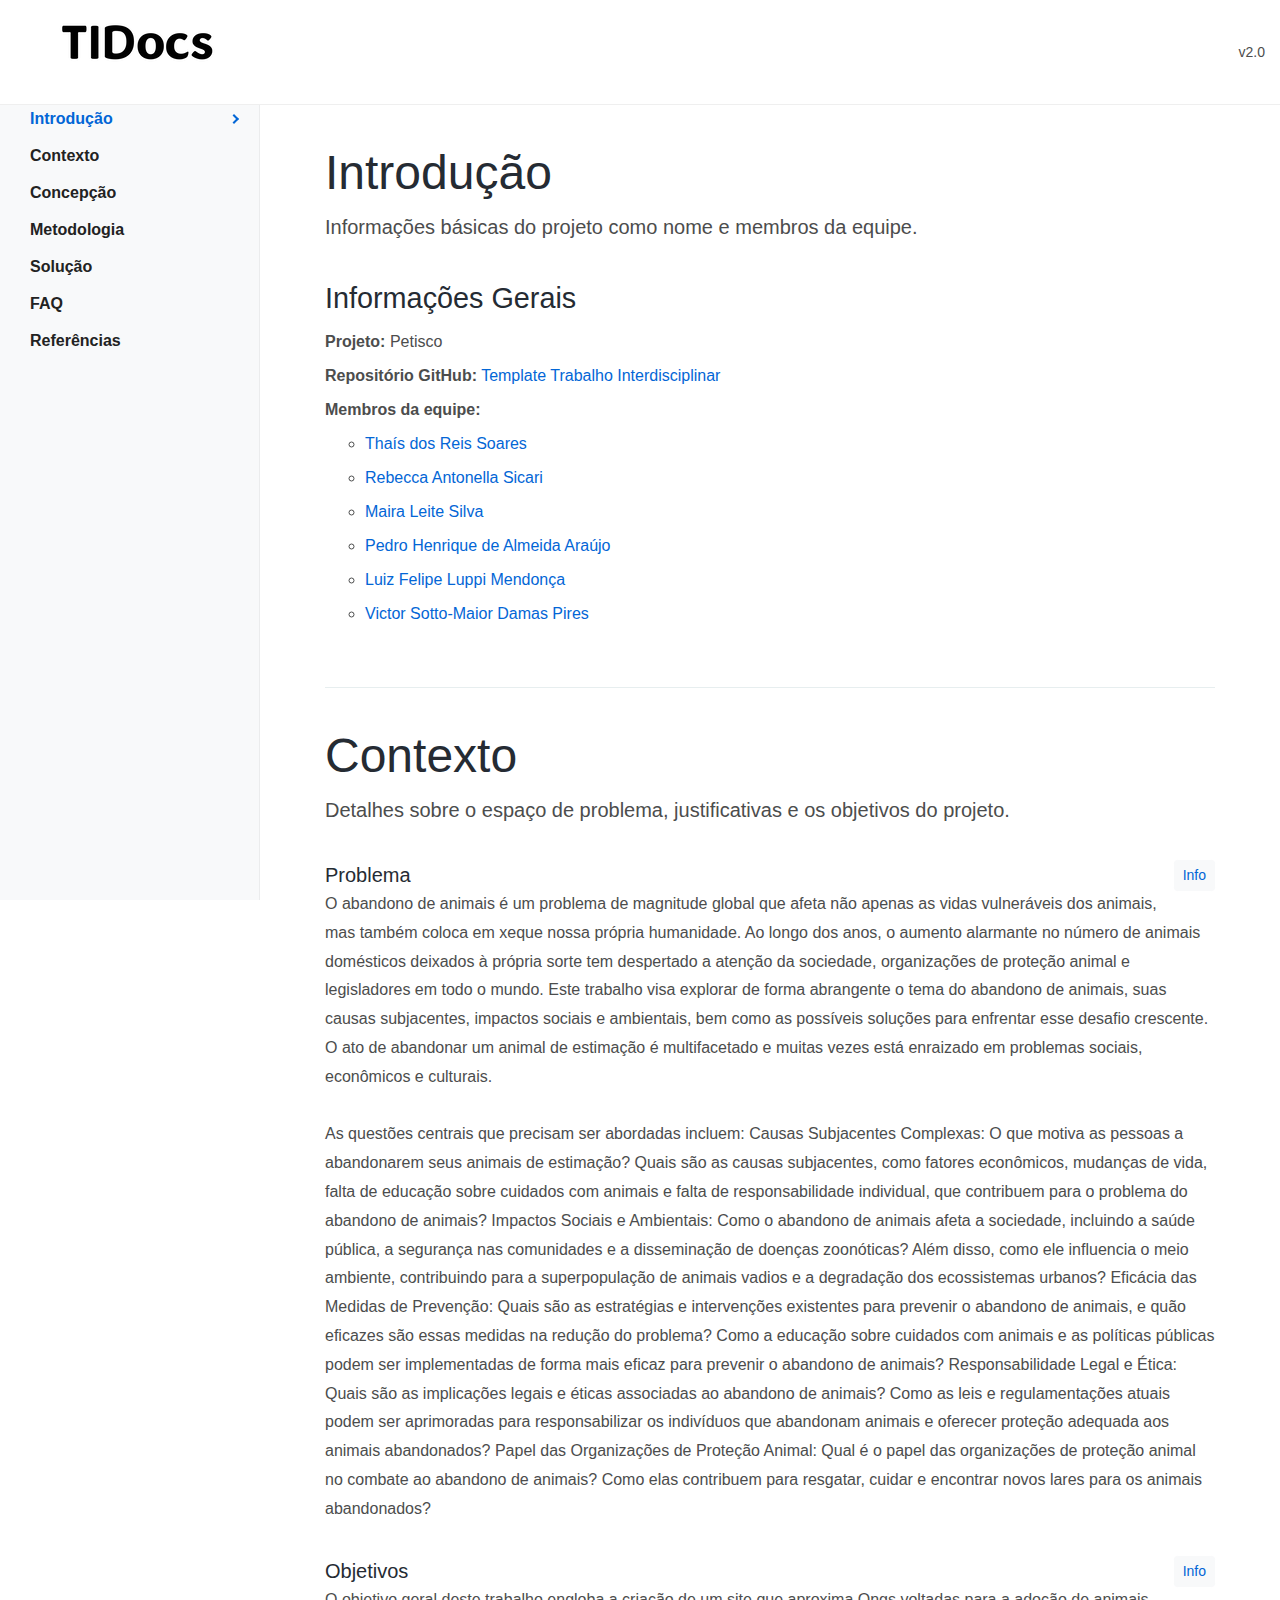
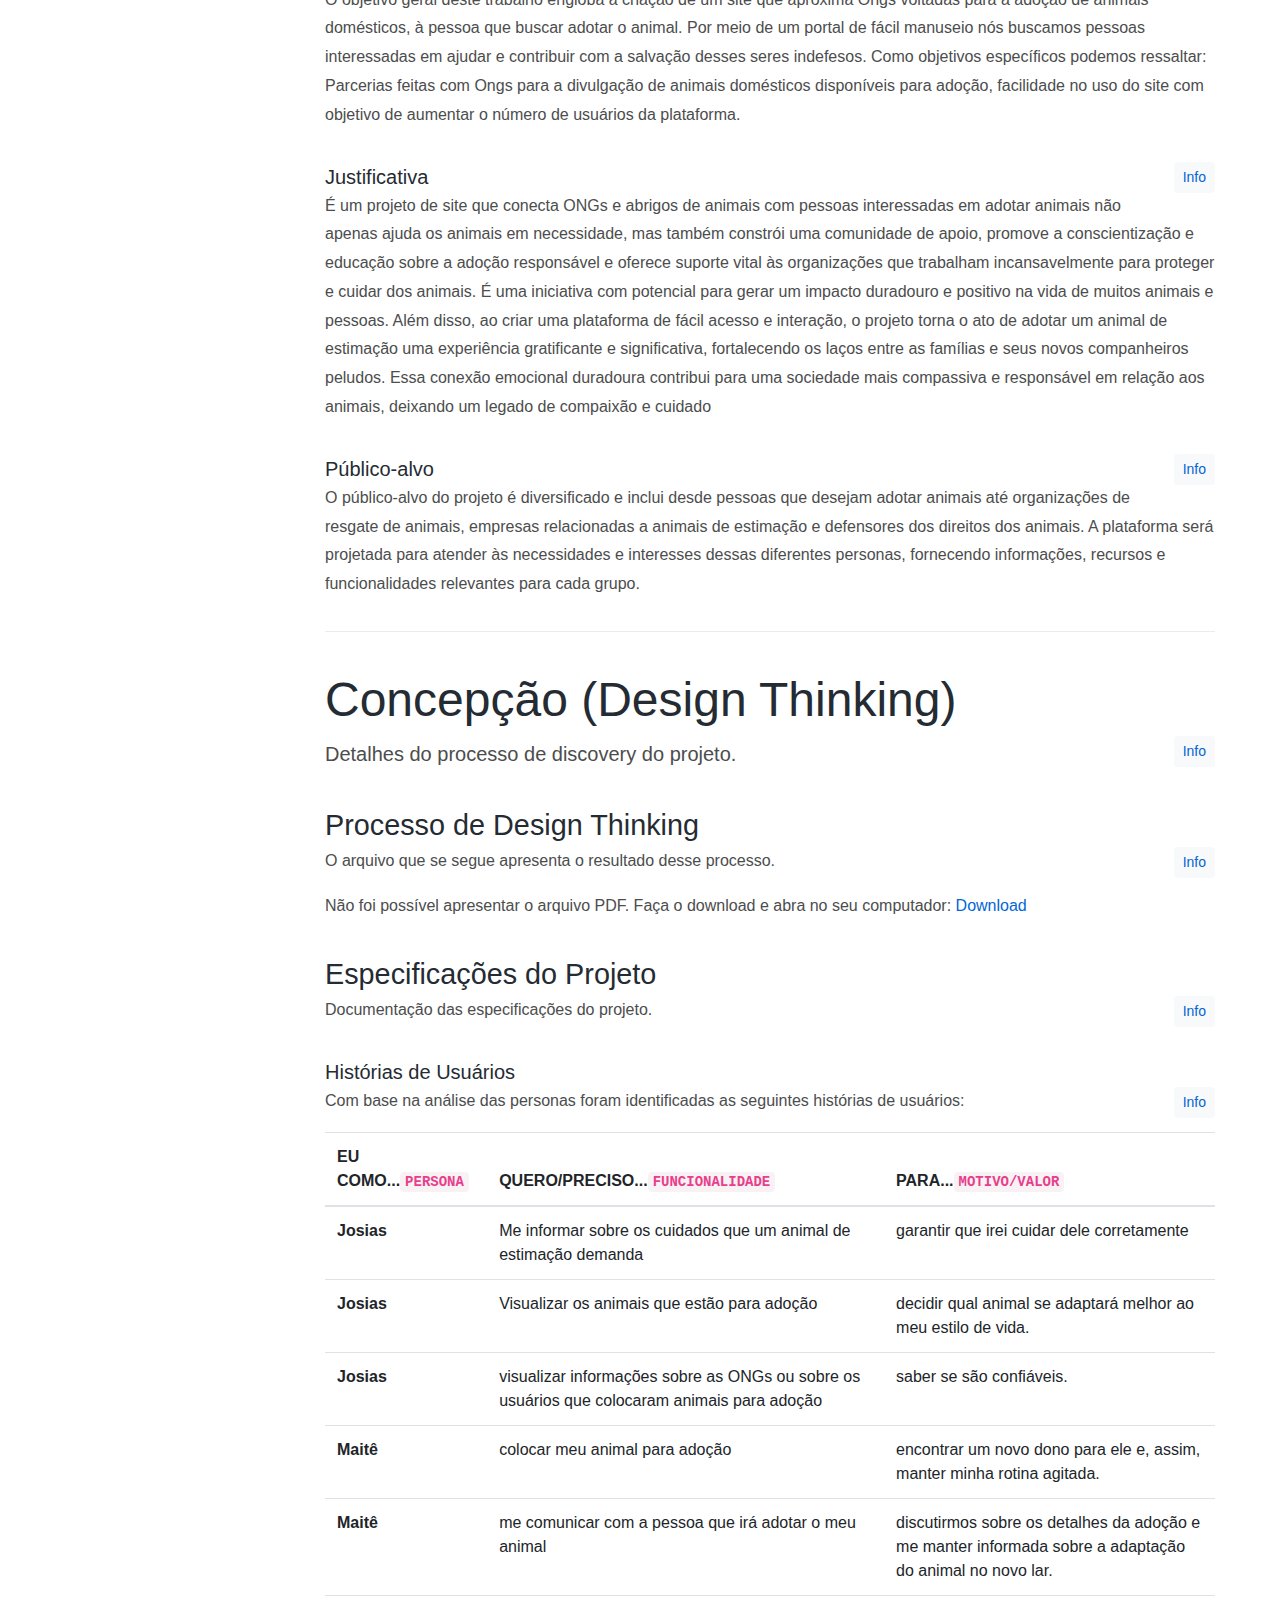
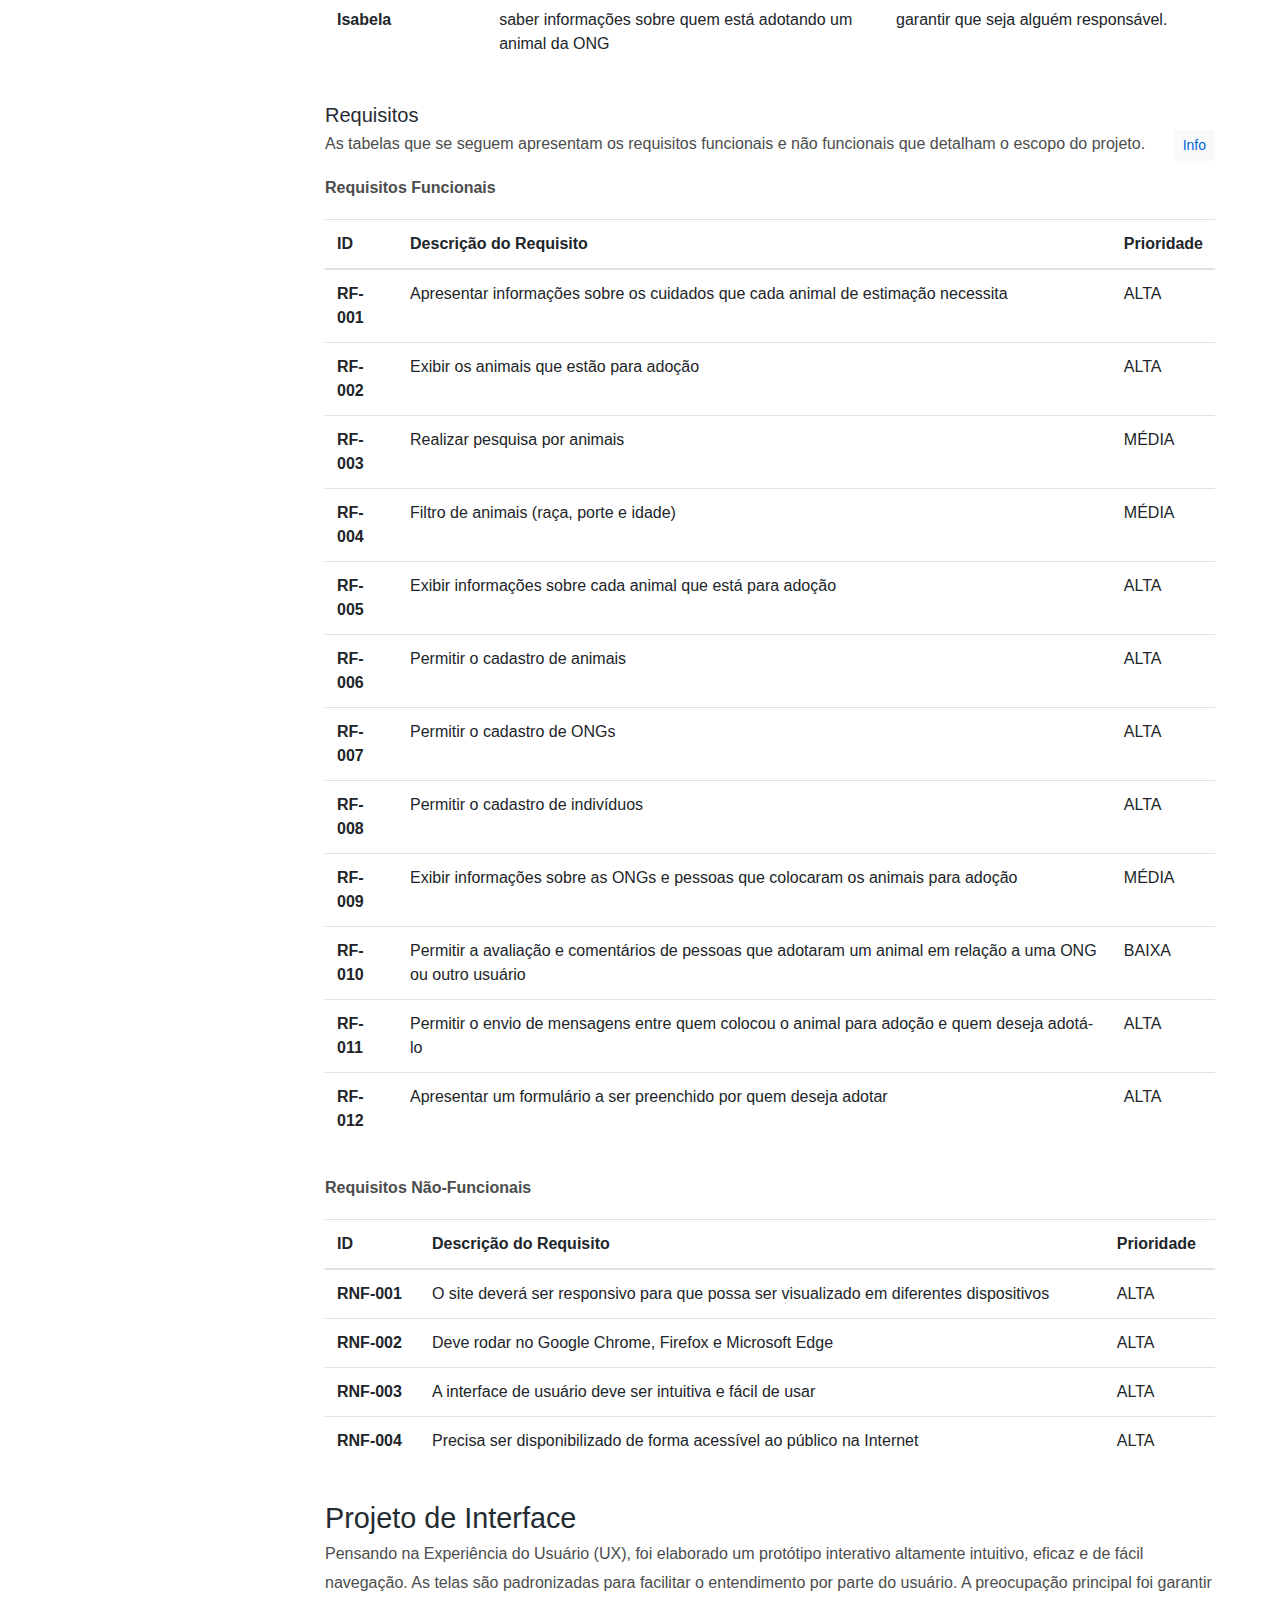
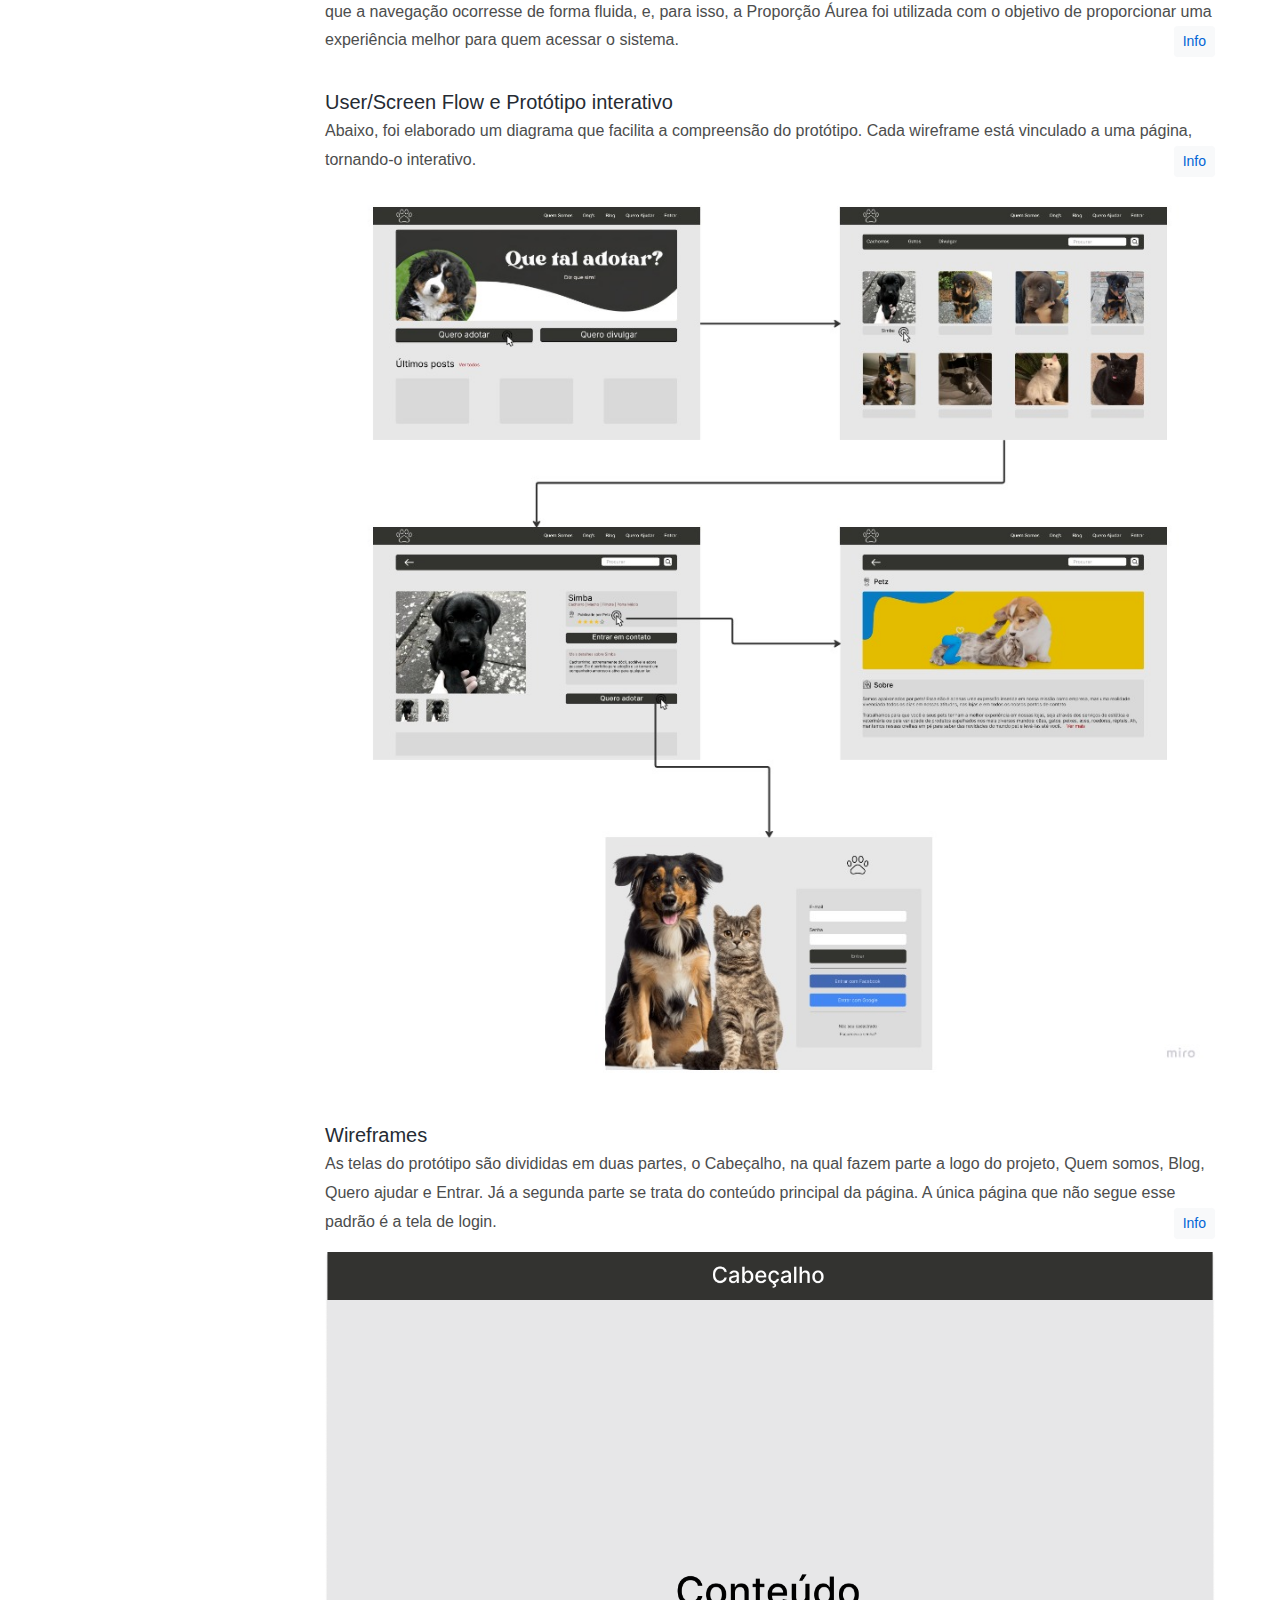
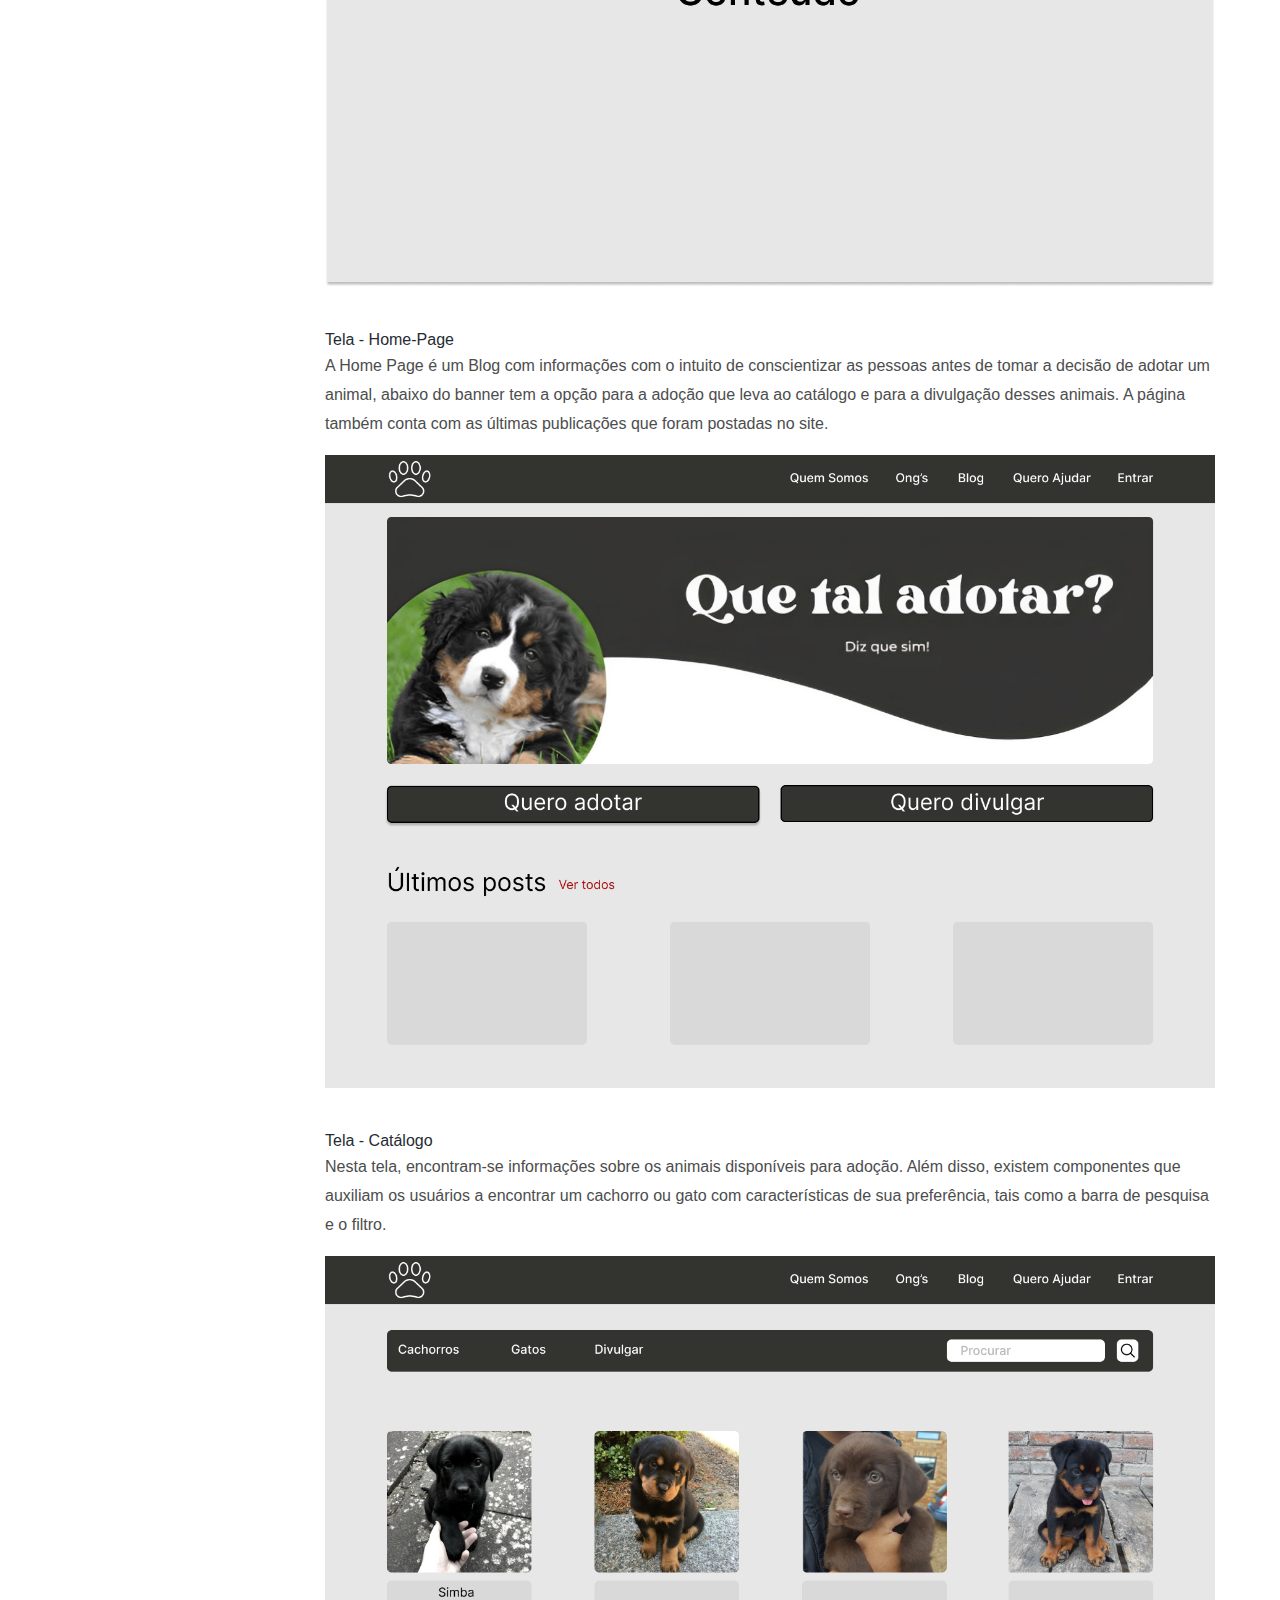
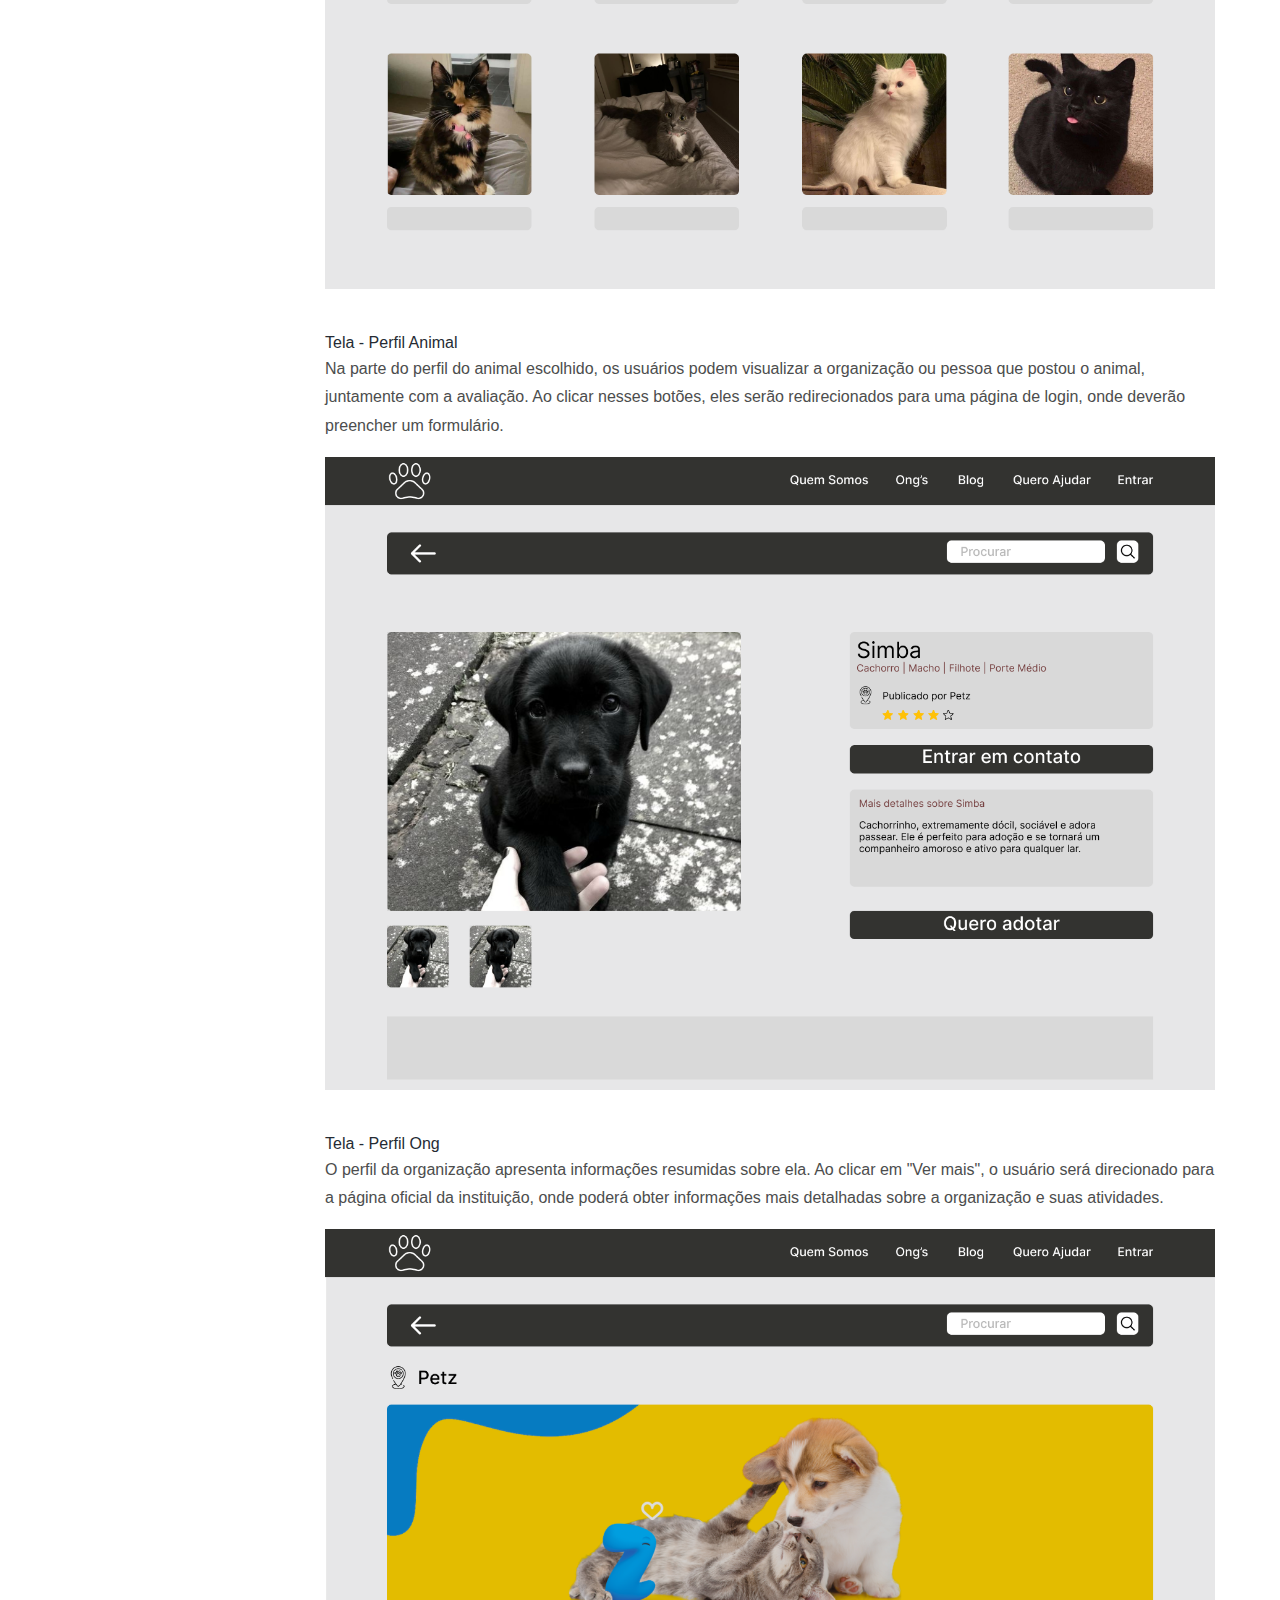
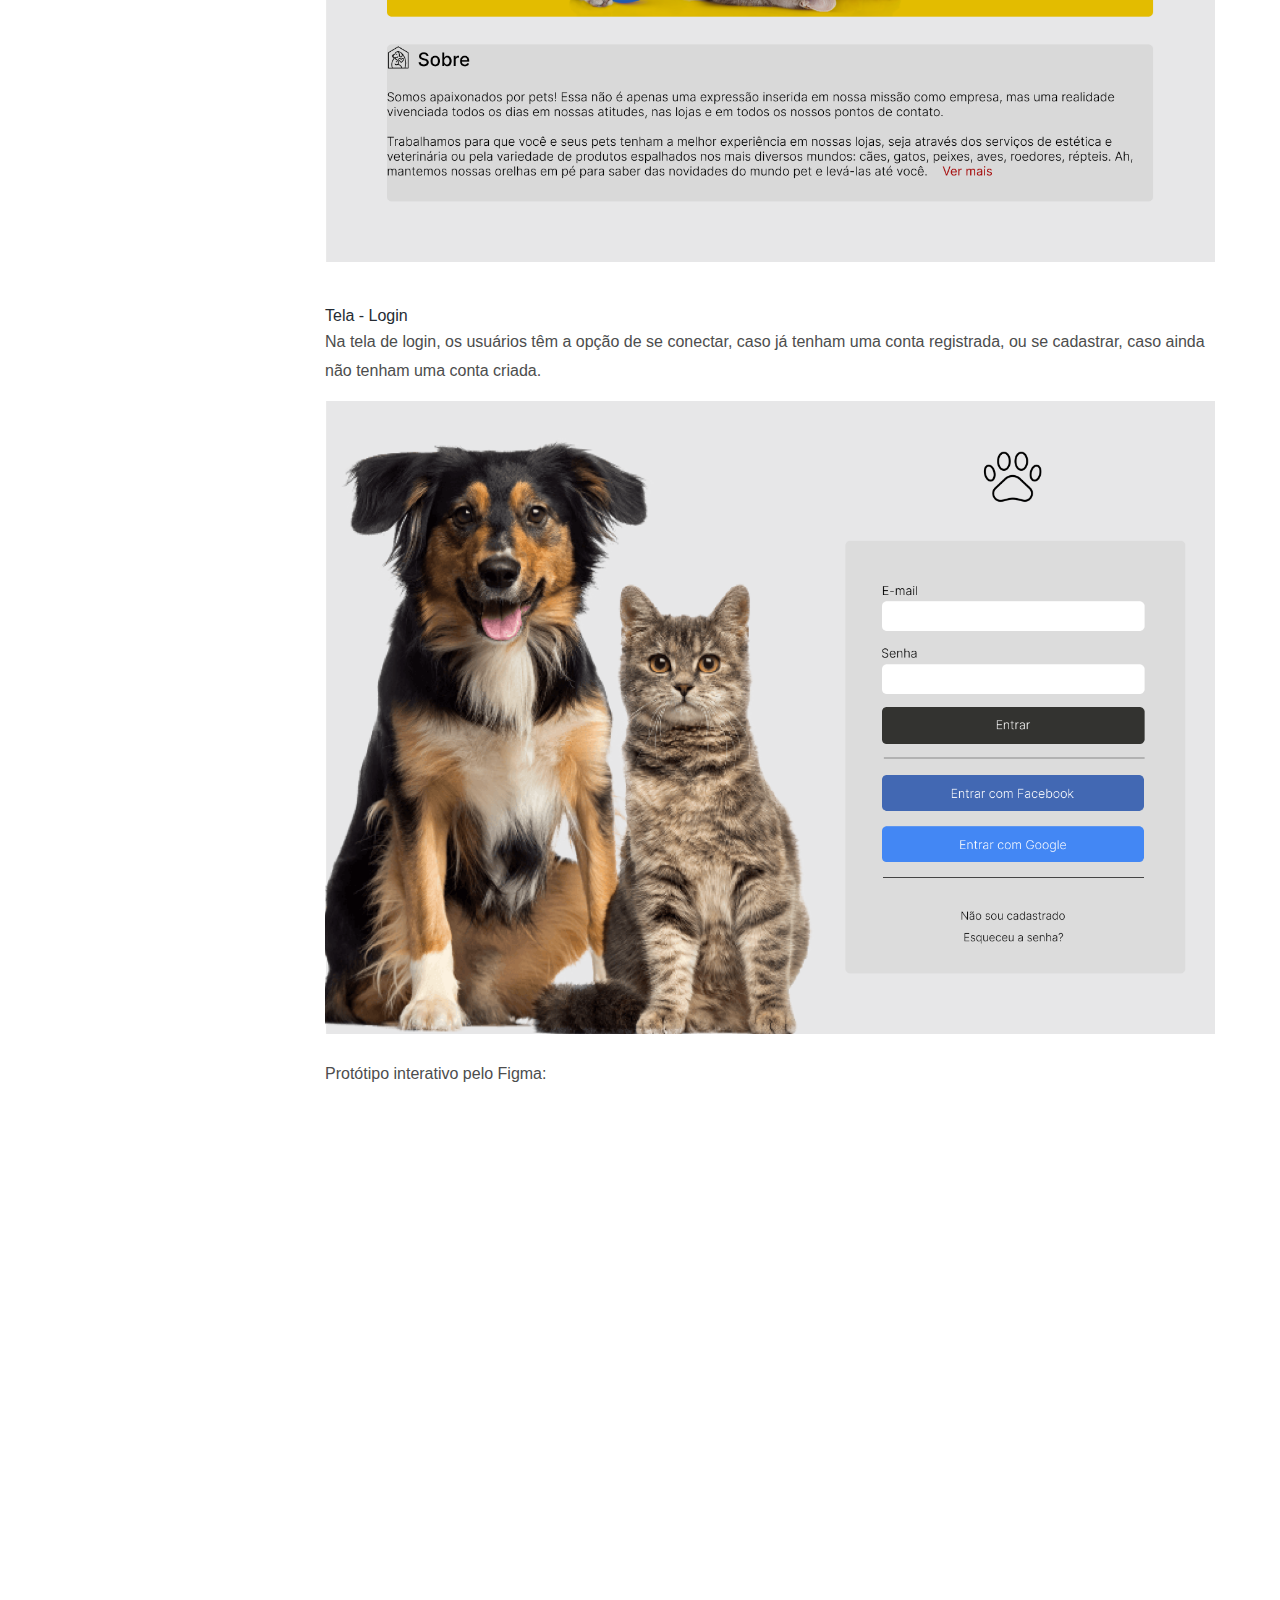
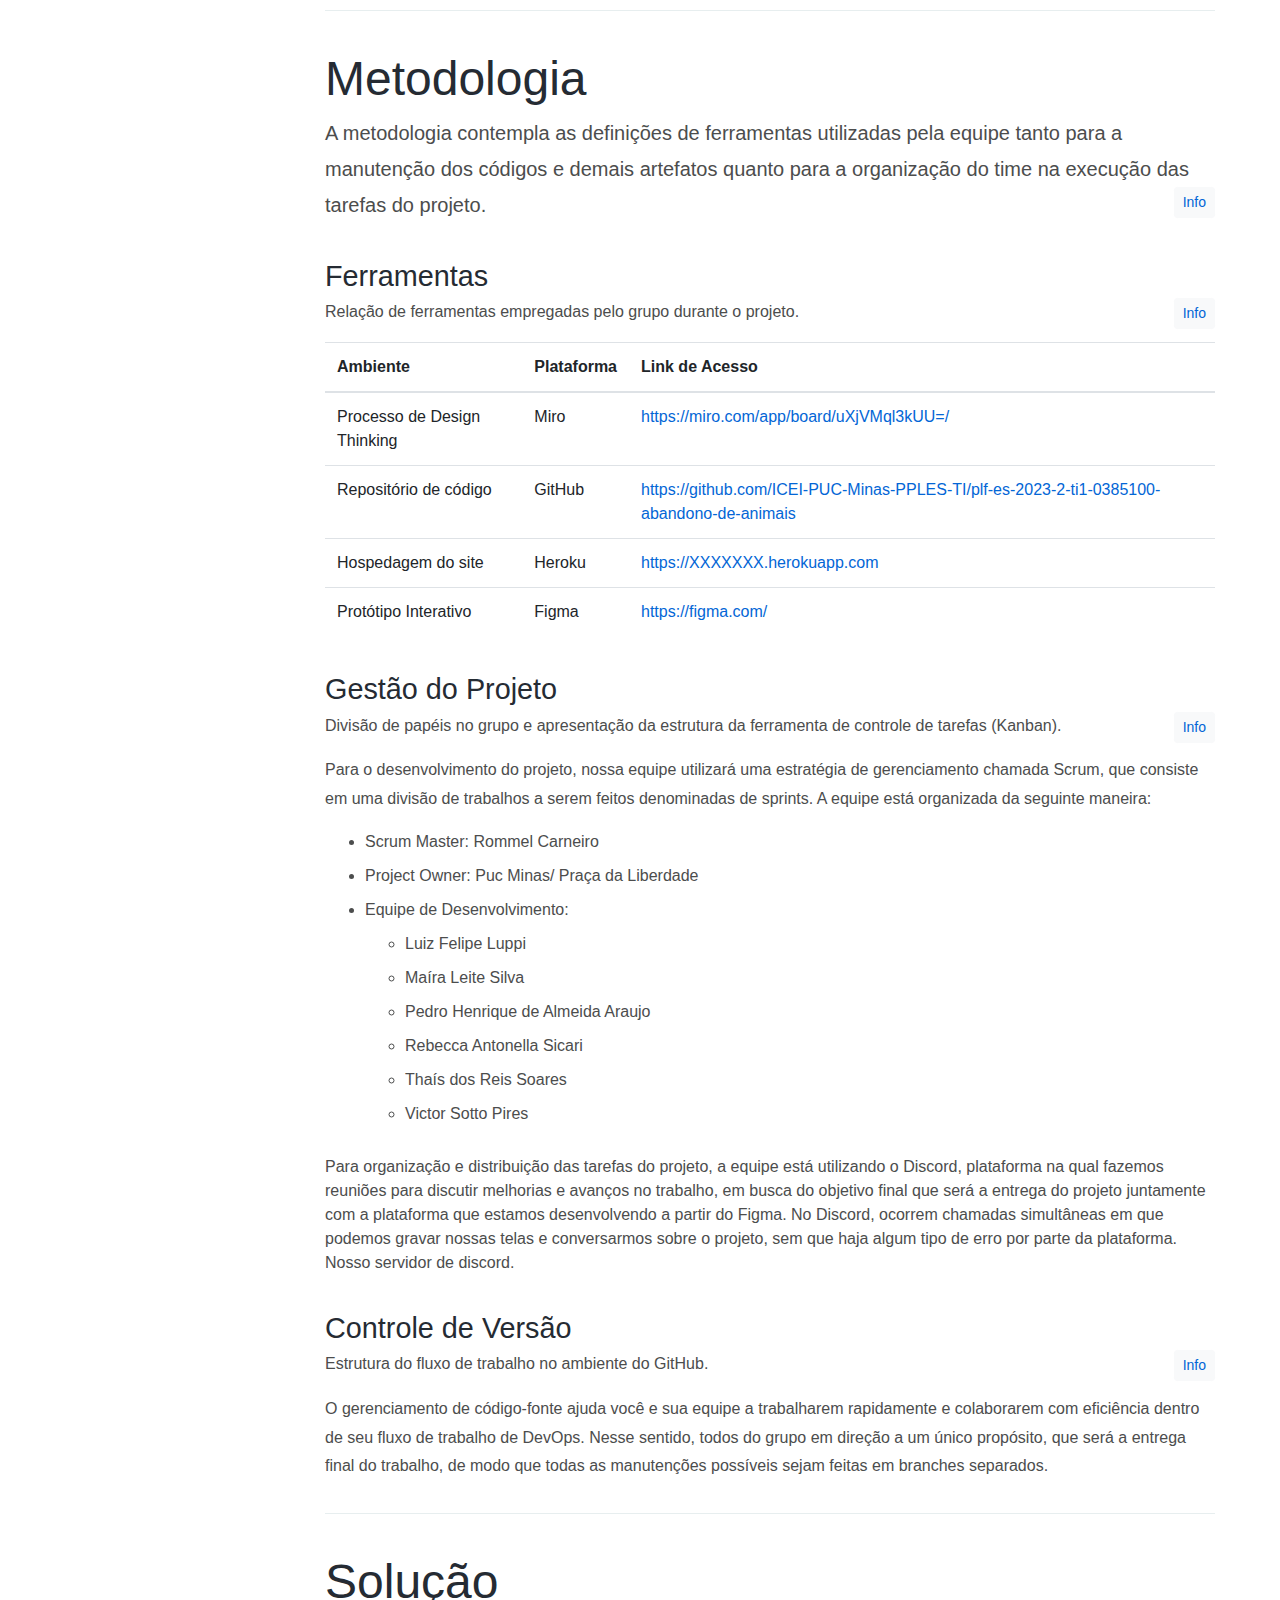
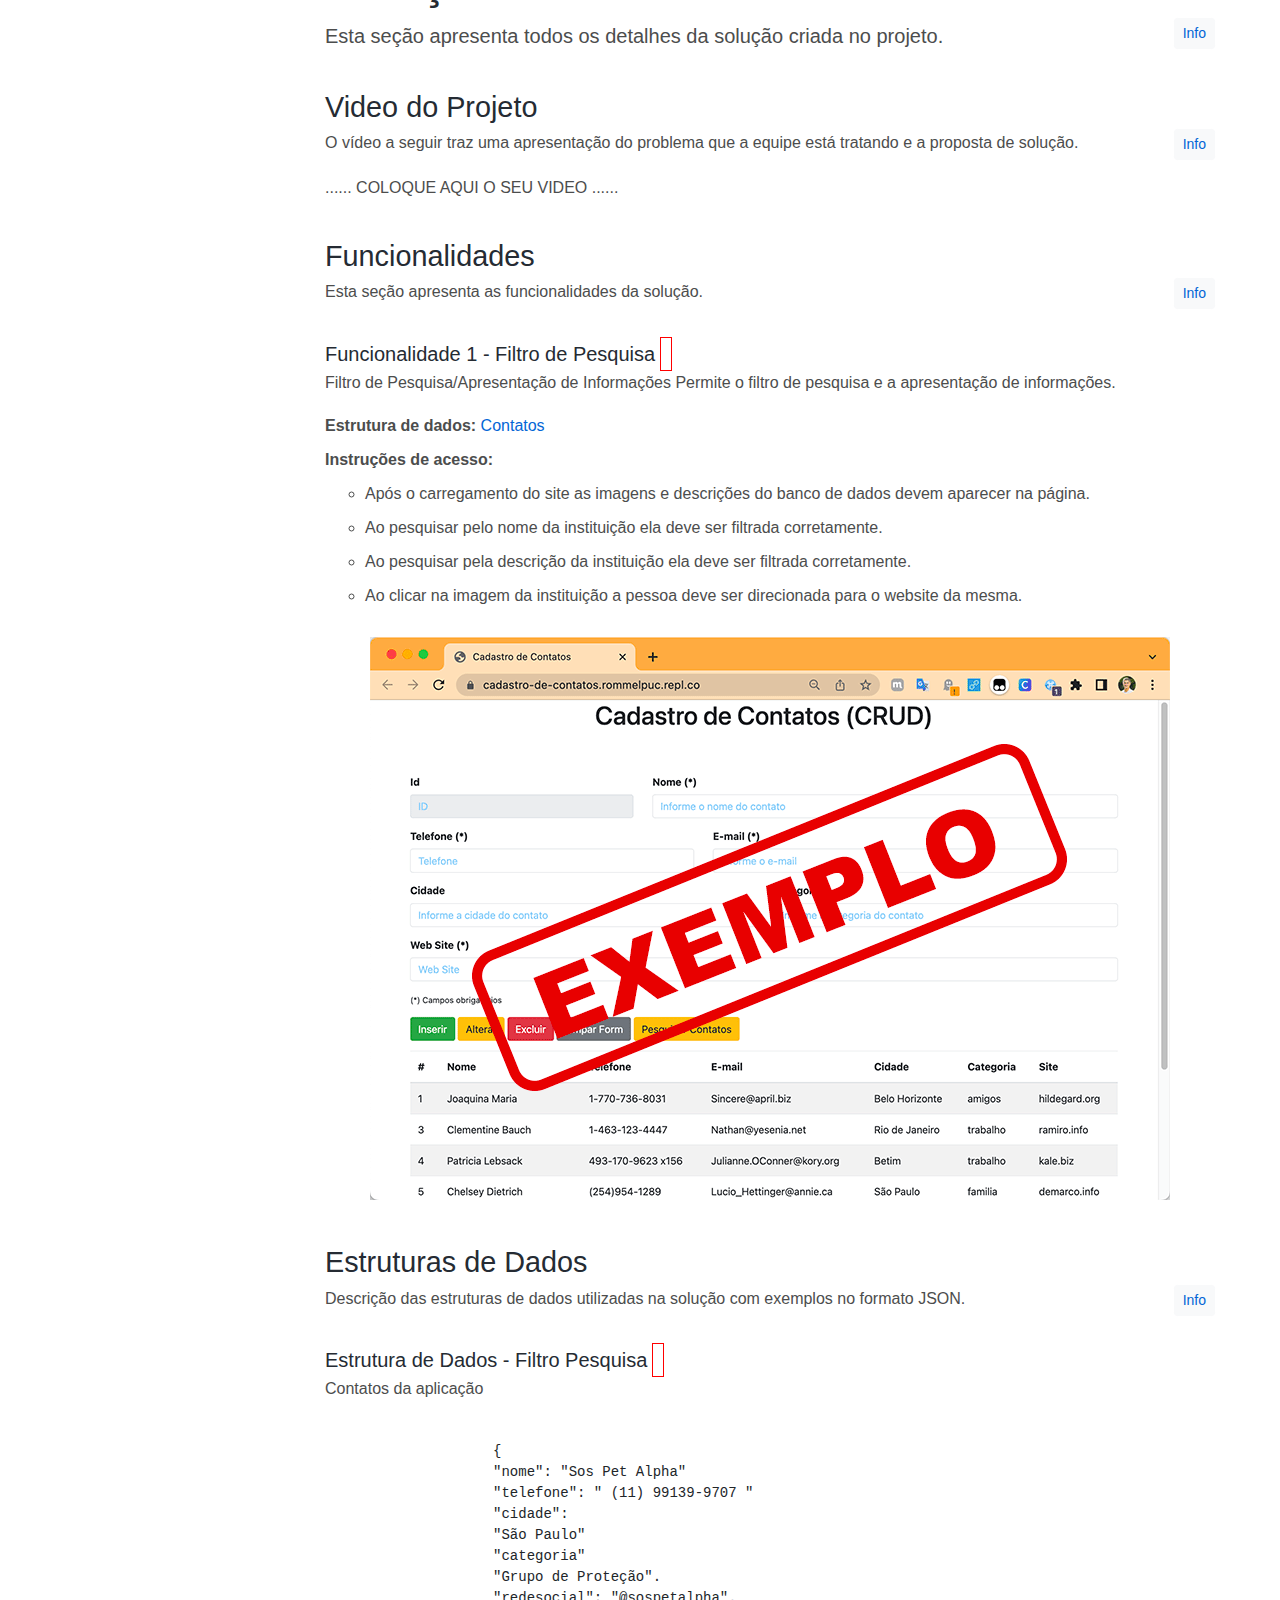
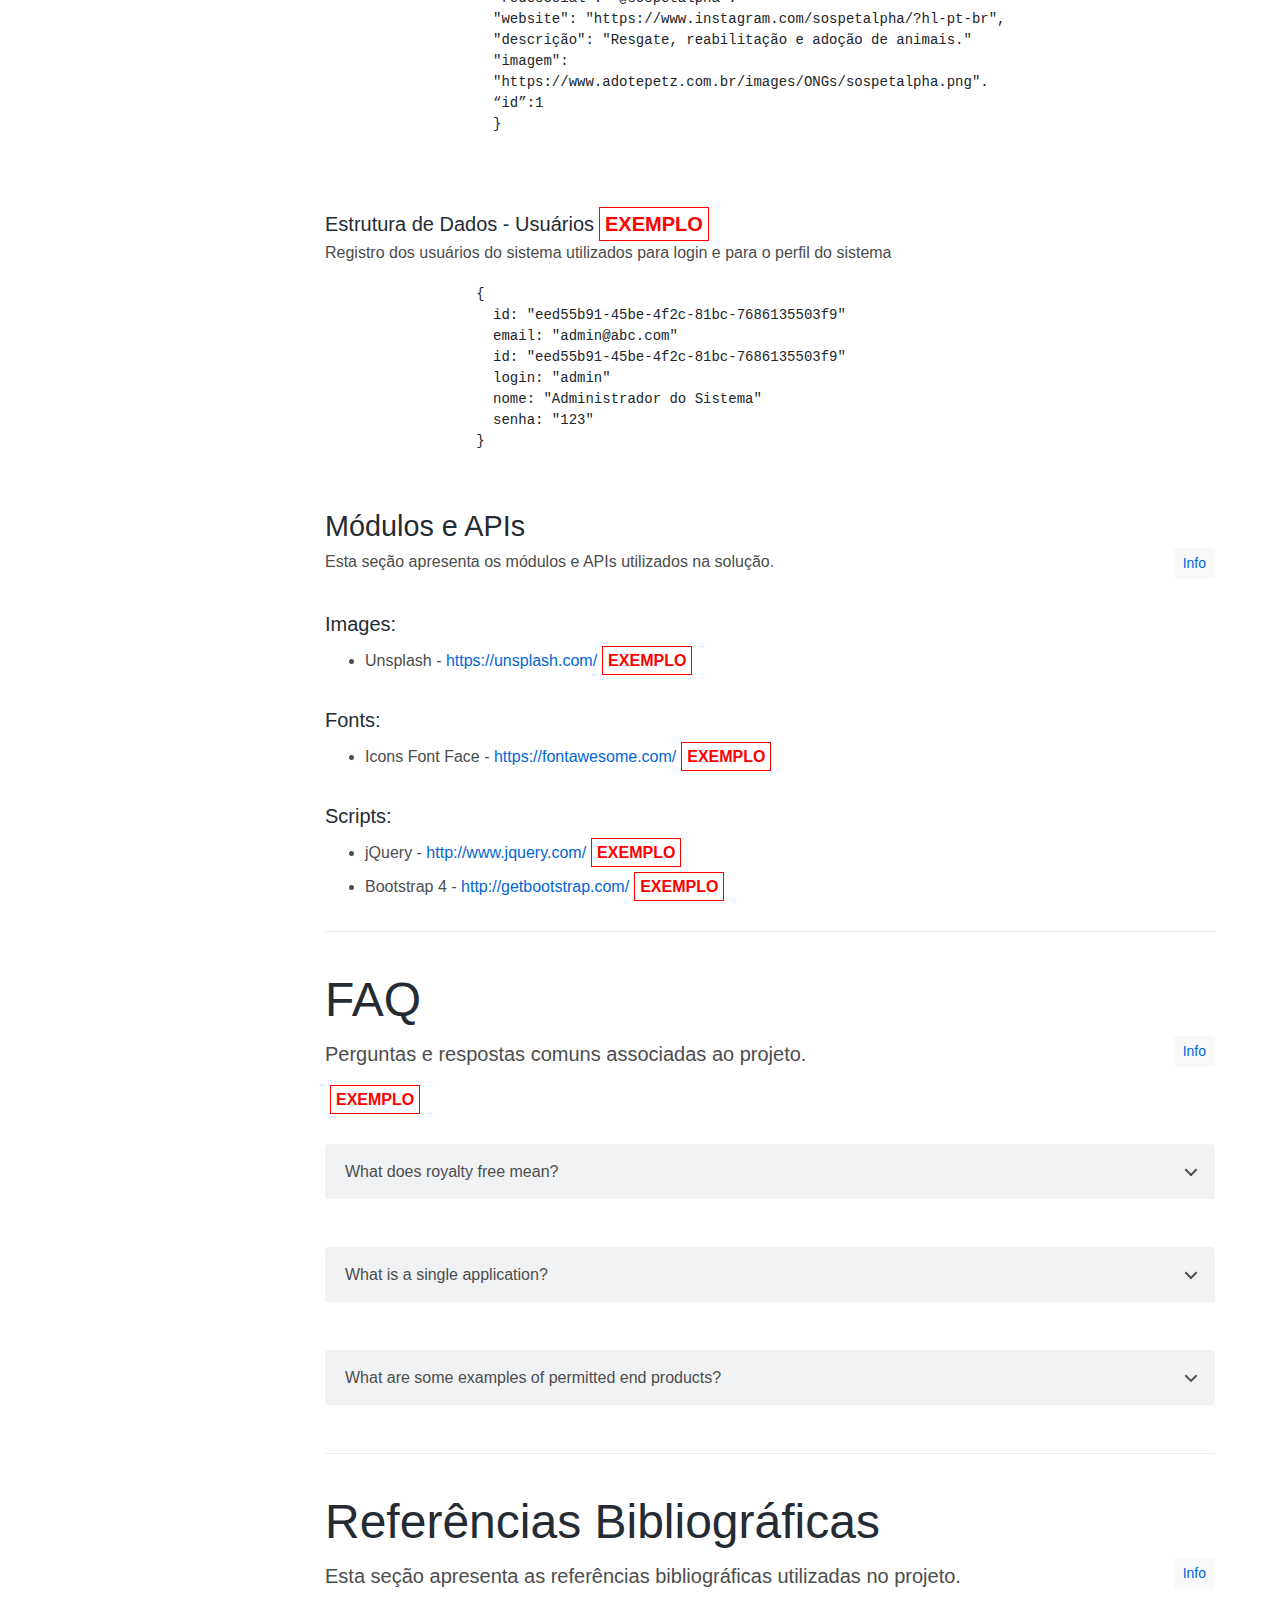
<file: docs/index.html>
<!DOCTYPE html>
<html lang="en">

<head>
  <meta charset="UTF-8">
  <meta http-equiv="X-UA-Compatible" content="IE=edge">
  <meta name="viewport" content="width=device-width, initial-scale=1, minimum-scale=1.0, shrink-to-fit=no">
  <link href="assets/images/favicon.png" rel="icon">
  <title>Trabalho Interdisciplinar - Documentação</title>
  <meta name="description" content="Documentação do projeto da disciplina de Trabalho Interdisciplinar">
  <meta name="author" content="Rommel Carneiro (WebTech)">

  <!-- Stylesheet ========================= -->
  <link rel="stylesheet" type="text/css" href="assets/vendor/bootstrap/css/bootstrap.min.css">
  <link rel="stylesheet" type="text/css" href="assets/vendor/font-awesome/css/all.min.css">
  <link rel="stylesheet" type="text/css" href="assets/vendor/magnific-popup/magnific-popup.min.css">
  <link rel="stylesheet" type="text/css" href="assets/vendor/highlight.js/styles/github.css">
  <!-- Custom Stylesheet -->
  <link rel="stylesheet" type="text/css" href="assets/css/stylesheet.css">
</head>

<body data-spy="scroll" data-target=".idocs-navigation" data-offset="125">
  <!-- Preloader -->
  <div class="preloader">
    <div class="lds-ellipsis">
      <div></div>
      <div></div>
      <div></div>
      <div></div>
    </div>
  </div>

  <!-- Document Wrapper  =============================== -->
  <div id="main-wrapper">

    <!-- Header  ============================ -->
    <header id="header" class="sticky-top">
      <!-- Navbar -->
      <nav class="primary-menu navbar navbar-expand-lg navbar-dropdown-dark">
        <div class="container-fluid">
          <!-- Sidebar Toggler -->
          <button type="button" id="sidebarCollapse" class="navbar-toggler d-block d-md-none"><span></span><span
              class="w-75"></span><span class="w-50"></span></button>

          <!-- Logo -->
          <a class="logo ml-md-3" href="index.html" title="iDocs Template"> <img src="assets/images/logo.png"
              alt="iDocs Template"> </a>
          <span class="text-2 ml-2">v2.0</span>
          <!-- Logo End -->
        </div>
      </nav>
    </header>
    <!-- Header End -->

    <!-- Content ============================ -->
    <main id="content">

      <!-- Sidebar Navigation	============================ -->
      <div class="idocs-navigation bg-light">
        <ul class="nav flex-column ">
          <li class="nav-item"><a class="nav-link active" href="#ti_intro">Introdução</a> </li>
          <li class="nav-item"><a class="nav-link" href="#ti_contexto">Contexto</a></li>
          <li class="nav-item"><a class="nav-link" href="#ti_concepcao">Concepção</a>
            <ul class="nav flex-column">
              <li class="nav-item"><a class="nav-link" href="#ti_processo_dt">Design Thinking</a></li>
              <li class="nav-item"><a class="nav-link" href="#ti_especificacoes">Especificações</a></li>
              <li class="nav-item"><a class="nav-link" href="#ti_projeto_interfaces">Projeto de Interfaces</a></li>
            </ul>
          </li>
          <li class="nav-item"><a class="nav-link" href="#ti_metodologia">Metodologia</a>
            <ul class="nav flex-column">
              <li class="nav-item"><a class="nav-link" href="#ti_ferramentas">Ferramentas</a></li>
              <li class="nav-item"><a class="nav-link" href="#ti_gestao_projeto">Gestao do Projeto</a></li>
              <li class="nav-item"><a class="nav-link" href="#ti_controle_versao">Controle de Versão</a></li>
            </ul>
          </li>
          <li class="nav-item"><a class="nav-link" href="#ti_solucao">Solução</a>
            <ul class="nav flex-column">
              <li class="nav-item"><a class="nav-link" href="#ti_video">Vídeo do Projeto</a></li>
              <li class="nav-item"><a class="nav-link" href="#ti_funcionalidades">Funcionalidades</a></li>
              <li class="nav-item"><a class="nav-link" href="#ti_estruturas_dados">Estruturas de Dados</a></li>
              <li class="nav-item"><a class="nav-link" href="#ti_modulos_apis">Módulos e APIs</a></li>
            </ul>
          </li>
          <li class="nav-item"><a class="nav-link" href="#ti_faq">FAQ</a></li>
          <li class="nav-item"><a class="nav-link" href="#ti_referencias">Referências</a></li>
        </ul>
      </div>

      <!-- Docs Content ============================ -->
      <div class="idocs-content">
        <div class="container">

          <!-- Introdução ============================ -->
          <section id="ti_intro">
            <h2>Introdução</h2>
            <p class="lead">Informações básicas do projeto como nome e membros da equipe.</p>

            <section id="ti_intro_info">
              <h4>Informações Gerais</h4>
              <div class="row">
                <div class="col-12">
                  <ul class="list-unstyled">
                    <li><strong>Projeto:</strong> Petisco</li>
                    <li><strong>Repositório GitHub:</strong> <a href="https://github.com/ICEI-PUC-Minas-PPLES-TI/plf-es-2023-2-ti1-0385100-abandono-de-animais">Template Trabalho Interdisciplinar</a>
                    </li>
                    <li><strong>Membros da equipe:</strong>
                      <ul>
                        <li><a href="https://github.com/thais-reiss">Thaís dos Reis Soares</a></li>
                        <li><a href="https://github.com/reblablaaa">Rebecca Antonella Sicari</a></li>
                        <li><a href="https://github.com/Maira46">Maira Leite Silva</a></li>
                        <li><a href="https://github.com/Pedroaraujo29">Pedro Henrique de Almeida Araújo</a></li>
                        <li><a href="https://github.com/luizfluppi">Luiz Felipe Luppi Mendonça</a></li>
                        <li><a href="https://github.com/victorstmdp">Victor Sotto-Maior Damas Pires</a></li>
                      </ul>
                    </li>
                  </ul>
                </div>
              </div>
            </section>

          </section>
          <hr class="divider">

          <!-- Contexto ============================ -->
          <section id="ti_contexto">
            <h2>Contexto</h2>
            <p class="lead">Detalhes sobre o espaço de problema, justificativas e os objetivos do projeto.</p>
            <section>
              <h5>Problema
              <button type="button" class="btn btn-light btn-sm float-right" data-toggle="collapse" href="#collapseProblema">Info</button></h5>
              <div class="alert alert-warning collapse" role="alert" id="collapseProblema">
                Nesse momento você deve apresentar o problema que a sua aplicação deve resolver. No entanto, não é a hora de comentar sobre a aplicação. Descreva também o contexto em que essa aplicação será usada, se houver: empresa, tecnologias, etc. Novamente, descreva apenas o que de fato existir, pois ainda não é a hora de apresentar requisitos detalhados ou projetos.
              </div>
              <p>O abandono de animais é um problema de magnitude global que afeta não apenas as
                vidas vulneráveis dos animais, mas também coloca em xeque nossa própria
                humanidade. Ao longo dos anos, o aumento alarmante no número de animais
                domésticos deixados à própria sorte tem despertado a atenção da sociedade,
                organizações de proteção animal e legisladores em todo o mundo. Este trabalho visa
                explorar de forma abrangente o tema do abandono de animais, suas causas
                subjacentes, impactos sociais e ambientais, bem como as possíveis soluções para
                enfrentar esse desafio crescente. O ato de abandonar um animal de estimação é
                multifacetado e muitas vezes está enraizado em problemas sociais, econômicos e
                culturais. 
                <br><br>
                As questões centrais que precisam ser abordadas incluem:
                Causas Subjacentes Complexas: O que motiva as pessoas a abandonarem seus animais
                de estimação? Quais são as causas subjacentes, como fatores econômicos, mudanças
                de vida, falta de educação sobre cuidados com animais e falta de responsabilidade
                individual, que contribuem para o problema do abandono de animais?
                Impactos Sociais e Ambientais:
                Como o abandono de animais afeta a sociedade, incluindo a saúde pública, a
                segurança nas comunidades e a disseminação de doenças zoonóticas? Além disso,
                como ele influencia o meio ambiente, contribuindo para a superpopulação de animais
                vadios e a degradação dos ecossistemas urbanos?
                Eficácia das Medidas de Prevenção:
                Quais são as estratégias e intervenções existentes para prevenir o abandono de
                animais, e quão eficazes são essas medidas na redução do problema? Como a
                educação sobre cuidados com animais e as políticas públicas podem ser
                implementadas de forma mais eficaz para prevenir o abandono de animais?
                Responsabilidade Legal e Ética:
                Quais são as implicações legais e éticas associadas ao abandono de animais? Como
                as leis e regulamentações atuais podem ser aprimoradas para responsabilizar os
                indivíduos que abandonam animais e oferecer proteção adequada aos animais
                abandonados? Papel das Organizações de Proteção Animal: Qual é o papel das
                organizações de proteção animal no combate ao abandono de animais? Como elas
                contribuem para resgatar, cuidar e encontrar novos lares para os animais
                abandonados?</p>
            </section>

            <section>
              <h5>Objetivos
              <button type="button" class="btn btn-light btn-sm float-right" data-toggle="collapse" href="#collapseObjetivos">Info</button></h5>
              <div class="alert alert-warning collapse" role="alert" id="collapseObjetivos">
                Aqui você deve descrever os objetivos do trabalho indicando que o objetivo geral é desenvolver um software para solucionar o problema apresentado acima. Apresente também alguns (pelo menos 2) objetivos específicos dependendo de onde você vai querer concentrar a sua prática investigativa, ou como você vai aprofundar no seu trabalho.
              </div>
              <p>O objetivo geral deste trabalho engloba a criação de um site que aproxima Ongs
                voltadas para a adoção de animais domésticos, à pessoa que buscar adotar o animal.
                Por meio de um portal de fácil manuseio nós buscamos pessoas interessadas em
                ajudar e contribuir com a salvação desses seres indefesos.
                Como objetivos específicos podemos ressaltar: Parcerias feitas com Ongs para a divulgação de animais domésticos disponíveis
                para adoção, facilidade no uso do site com objetivo de aumentar o número de usuários da
                plataforma.
                </p>
            </section>

            <section>
              <h5>Justificativa
              <button type="button" class="btn btn-light btn-sm float-right" data-toggle="collapse" href="#collapseJustificativa">Info</button></h5>
              <div class="alert alert-warning collapse" role="alert" id="collapseJustificativa">
                Descreva a importância ou a motivação para trabalhar com esta aplicação que você escolheu. Indique as razões pelas quais você escolheu seus objetivos específicos ou as razões para aprofundar em certos aspectos do software. O grupo de trabalho pode fazer uso de questionários, entrevistas e dados estatísticos, que podem ser apresentados, com o objetivo de esclarecer detalhes do problema que será abordado pelo grupo.
              </div>
              <p>É um projeto de site que conecta ONGs e abrigos de animais com pessoas
                interessadas em adotar animais não apenas ajuda os animais em necessidade, mas
                também constrói uma comunidade de apoio, promove a conscientização e educação
                sobre a adoção responsável e oferece suporte vital às organizações que trabalham
                incansavelmente para proteger e cuidar dos animais.
                É uma iniciativa com potencial para gerar um impacto duradouro e positivo na vida
                de muitos animais e pessoas. Além disso, ao criar uma plataforma de fácil acesso e
                interação, o projeto torna o ato de adotar um animal de estimação uma experiência
                gratificante e significativa, fortalecendo os laços entre as famílias e seus novos
                companheiros peludos. Essa conexão emocional duradoura contribui para uma
                sociedade mais compassiva e responsável em relação aos animais, deixando um
                legado de compaixão e cuidado</p>
            </section>

            <section>
              <h5>Público-alvo
              <button type="button" class="btn btn-light btn-sm float-right" data-toggle="collapse" href="#collapsePublico">Info</button></h5>
              <div class="alert alert-warning collapse" role="alert" id="collapsePublico">
                Descreva quem serão as pessoas que usarão a sua aplicação indicando os diferentes perfis. O objetivo aqui não é definir quem serão os clientes ou quais serão os papéis dos usuários na aplicação. A ideia é, dentro do possível, conhecer um pouco mais sobre o perfil dos usuários: conhecimentos prévios, relação com a tecnologia, relações hierárquicas, etc.
                Adicione informações sobre o público-alvo por meio de uma descrição textual, ou diagramas de personas, mapa de stakeholders, ou como o grupo achar mais conveniente.
              </div>
              <p>O público-alvo do projeto é diversificado e inclui desde pessoas que desejam adotar
              animais até organizações de resgate de animais, empresas relacionadas a animais de
              estimação e defensores dos direitos dos animais. A plataforma será projetada para
              atender às necessidades e interesses dessas diferentes personas, fornecendo
              informações, recursos e funcionalidades relevantes para cada grupo.</p>
            </section>

          </section>
          <hr class="divider">

          <!-- Concepção ============================ -->
          <section id="ti_concepcao">
            <h2>Concepção (Design Thinking)</h2>
            <p class="lead">Detalhes do processo de discovery do projeto.
            <button type="button" class="btn btn-light btn-sm float-right" data-toggle="collapse" href="#collapseConcepcao">Info</button></p>
            <div class="alert alert-warning collapse" role="alert" id="collapseConcepcao">
              <p>Apresente o processo de discovery do projeto. Com foco na experiência do usuário, esse processo abrange a compreensão do contexto do problema e das características do usuário, a definição do problema, a geração de ideias, a prototipagem e a elaboração de uma proposta de solução</p>
            </div>

            <section id="ti_processo_dt">
              <h4>Processo de Design Thinking</h4>
              <p>O arquivo que se segue apresenta o resultado desse processo.
                <button type="button" class="btn btn-light btn-sm float-right" data-toggle="collapse" href="#collapseProcesso">Info</button>
              </p>
              <div class="alert alert-warning collapse" role="alert" id="collapseProcesso">
                <p>Apresente o processo de Design Thinking realizado pelo grupo e documentado por meio do software Miro. No documento apresentado, devem ser incluídos: (1) a matriz CSD, (2) o mapa de stakeholders, (3) as personas, (4) as respectivas propostas de valor e (5) o processo de ideação identificando as ideias levantadas e sua priorização.</p>
              </div>
              <object data="assets/files/PPLES-M_-_G1_-_Abandono_de_Animais-1.pdf" type="application/pdf" width="100%" height="500px">
                <p>Não foi possível apresentar o arquivo PDF. Faça o download e abra no seu computador: <a href="assets/files/PPLES-M_-_G1_-_Abandono_de_Animais-1.pdf">Download</a></p>
              </object>
            </section>

            <section id="ti_especificacoes">
              <h4>Especificações do Projeto</h4>
              <p>Documentação das especificações do projeto.
                <button type="button" class="btn btn-light btn-sm float-right" data-toggle="collapse" href="#collapseEspecificacao">Info</button>
              </p>
              <div class="alert alert-warning collapse" role="alert" id="collapseEspecificacao">
                <p>Apresente as especificações do projeto, incluindo as histórias de usuário e os requisitos funcionais e não funcionais.</p>
              </div>

              <section>
                <h5>Histórias de Usuários</h5>
                <p>Com base na análise das personas foram identificadas as seguintes histórias de usuários:
                  <button type="button" class="btn btn-light btn-sm float-right" data-toggle="collapse" href="#collapseHistorias">Info</button>
                </p>
                <div class="alert alert-warning collapse" role="alert" id="collapseHistorias">
                  <p>Apresente aqui as histórias de usuário que são relevantes para o projeto de sua solução. As Histórias de Usuário consistem em uma ferramenta poderosa para a compreensão e elicitação dos requisitos funcionais e não funcionais da sua aplicação. Se possível, agrupe as histórias de usuário por contexto, para facilitar consultas recorrentes à essa parte do documento.</p>
                </div>
                <table class="table">
                  <thead>
                      <tr>
                          <th scope="col">EU COMO...<code>PERSONA</code></th>
                          <th scope="col">QUERO/PRECISO...<code>FUNCIONALIDADE</code></th>
                          <th scope="col">PARA...<code>MOTIVO/VALOR</code></th>
                      </tr>
                  </thead>
                  <tbody>
                      <!--<tr>
                          <th scope="row">Usuário do sistema</th>
                          <td>Registrar minhas tarefas<span class="exemplo">EXEMPLO</span></td>
                          <td>Não esquecer de fazê-las</td>
                      </tr>
                      <tr>
                          <th scope="row">Administrador</th>
                          <td>Alterar permissões<span class="exemplo">EXEMPLO</span></td>
                          <td>Permitir que possam administrar contas</td>
                      </tr>-->

                      <tr>
                        <th scope="row">Josias</th>
                        <td>Me informar sobre os cuidados que um animal de estimação demanda</td>
                        <td>garantir que irei cuidar dele corretamente</td>
                      </tr>
  
                      <tr>
                        <th scope="row">Josias</th>
                        <td>Visualizar os animais que estão para adoção</td>
                        <td>decidir qual animal se adaptará melhor ao meu estilo de vida.</td>
                      </tr>
  
                      <tr>
                        <th scope="row">Josias</th>
                        <td>visualizar informações sobre as ONGs ou sobre os usuários que colocaram animais para adoção</td>
                        <td>saber se são confiáveis.</td>
                      </tr>
  
                      <tr>
                        <th scope="row">Maitê</th>
                        <td>colocar meu animal para adoção</td>
                        <td>encontrar um novo dono para ele e, assim, manter minha rotina agitada.</td>
                      </tr>
  
                      <tr>
                        <th scope="row">Maitê</th>
                        <td>me comunicar com a pessoa que irá adotar o meu animal</td>
                        <td>discutirmos sobre os detalhes da adoção e me manter informada sobre a adaptação do animal no novo lar.</td>
                      </tr>
  
                      <tr>
                        <th scope="row">Isabela</th>
                        <td>saber informações sobre quem está adotando um animal da ONG</td>
                        <td>garantir que seja alguém responsável.</td>
                      </tr>
  
                  </tbody>
                </table>
              </section>

              <section>
                <h5>Requisitos</h5>
                <p>As tabelas que se seguem apresentam os requisitos funcionais e não funcionais que detalham o escopo do projeto.
                  <button type="button" class="btn btn-light btn-sm float-right" data-toggle="collapse" href="#collapseRequisitos">Info</button>
                </p>
                <div class="alert alert-warning collapse" role="alert" id="collapseRequisitos">
                  <p>Com base nas Histórias de Usuário, enumere os requisitos da sua
                    solução. Classifique esses requisitos em dois grupos:</p>
                  <ul>
                    <li><a href="https://pt.wikipedia.org/wiki/Requisito_funcional">Requisitos Funcionais (RF)</a>:
                      correspondem a uma funcionalidade que deve estar presente na plataforma (ex: cadastro de usuário).</li>
                    <li><a href="https://pt.wikipedia.org/wiki/Requisito_n%C3%A3o_funcional">Requisitos Não Funcionais (RNF)</a>: correspondem a uma característica técnica, seja de usabilidade, desempenho, confiabilidade, segurança ou outro (ex: suporte a dispositivos iOS e Android).</li>
                  </ul>

                  <p>Lembre-se que cada requisito deve corresponder à uma e somente uma característica alvo da sua solução. Além disso, certifique-se de que todos os aspectos capturados nas Histórias de Usuário foram cobertos.</p>
                </div>

                <p><strong>Requisitos Funcionais</strong></p>
                <table class="table">
                  <thead>
                      <tr>
                          <th scope="col">ID</th>
                          <th scope="col">Descrição do Requisito</th>
                          <th scope="col">Prioridade</th>
                      </tr>
                  </thead>
                  <tbody>
                      <!--<tr>
                          <th scope="row">RF-001</th>
                          <td>Permitir que o usuário cadastre tarefas<span class="exemplo">EXEMPLO</span></td>
                          <td>ALTA</td>
                      </tr>
                      <tr>
                          <th scope="row">RF-002</th>
                          <td>Emitir um relatório de tarefas no mês<span class="exemplo">EXEMPLO</span></td>
                          <td>MÉDIA</td>
                      </tr> -->
                      <th scope="row">RF-001</th>
                      <td>Apresentar informações sobre os cuidados que cada animal de estimação necessita</td>
                      <td>ALTA</td>
                    </tr>

                    <th scope="row">RF-002</th>
                      <td>Exibir os animais que estão para adoção</td>
                      <td>ALTA</td>
                    </tr>

                    <th scope="row">RF-003</th>
                      <td>Realizar pesquisa por animais</td>
                      <td>MÉDIA</td>
                    </tr>

                    <th scope="row">RF-004</th>
                      <td>Filtro de animais (raça, porte e idade)</td>
                      <td>MÉDIA</td>
                    </tr>

                    <th scope="row">RF-005</th>
                      <td>Exibir informações sobre cada animal que está para adoção</td>
                      <td>ALTA</td>
                    </tr>

                    <th scope="row">RF-006</th>
                      <td>Permitir o cadastro de animais</td>
                      <td>ALTA</td>
                    </tr>

                    <th scope="row">RF-007</th>
                      <td>Permitir o cadastro de ONGs</td>
                      <td>ALTA</td>
                    </tr>

                    <th scope="row">RF-008</th>
                      <td>Permitir o cadastro de indivíduos</td>
                      <td>ALTA</td>
                    </tr>

                    <th scope="row">RF-009</th>
                      <td>Exibir informações sobre as ONGs e pessoas que colocaram os animais para adoção</td>
                      <td>MÉDIA</td>
                    </tr>

                    <th scope="row">RF-010</th>
                      <td>Permitir a avaliação e comentários de pessoas que adotaram um animal em relação a uma ONG ou outro usuário</td>
                      <td>BAIXA</td>
                    </tr>

                    <th scope="row">RF-011</th>
                      <td>Permitir o envio de mensagens entre quem colocou o animal para adoção e quem deseja adotá-lo</td>
                      <td>ALTA</td>
                    </tr>

                    <th scope="row">RF-012</th>
                      <td>Apresentar um formulário a ser preenchido por quem deseja adotar</td>
                      <td>ALTA</td>
                    </tr>
                  </tbody>
                </table>

                <p><strong>Requisitos Não-Funcionais</strong></p>
                <table class="table">
                  <thead>
                      <tr>
                          <th scope="col">ID</th>
                          <th scope="col">Descrição do Requisito</th>
                          <th scope="col">Prioridade</th>
                      </tr>
                  </thead>
                  <tbody>
                      <!--<tr>
                          <th scope="row">RNF-001</th>
                          <td>O sistema deve ser responsivo para rodar em um dispositivos móvel<span class="exemplo">EXEMPLO</span></td>
                          <td>MÉDIA</td>
                      </tr>
                      <tr>
                          <th scope="row">RNF-002</th>
                          <td>Deve processar requisições do usuário em no máximo 3s<span class="exemplo">EXEMPLO</span></td>
                          <td>BAIXA</td>
                      </tr>-->

                      <tr>
                        <th scope="row">RNF-001</th>
                        <td>O site deverá ser responsivo para que possa ser visualizado em diferentes dispositivos</td>
                        <td>ALTA</td>
                      </tr>
  
                      <tr>
                        <th scope="row">RNF-002</th>
                        <td>Deve rodar no Google Chrome, Firefox e Microsoft Edge</td>
                        <td>ALTA</td>
                      </tr>
  
                      <tr>
                        <th scope="row">RNF-003</th>
                        <td>A interface de usuário deve ser intuitiva e fácil de usar</td>
                        <td>ALTA</td>
                      </tr>
  
                      <tr>
                        <th scope="row">RNF-004</th>
                        <td>Precisa ser disponibilizado de forma acessível ao público na Internet</td>
                        <td>ALTA</td>
                      </tr>
  
                  </tbody>
                </table>
              </section>
            </section>

            <section id="ti_projeto_interfaces">
              <h4>Projeto de Interface</h4>
              <p>Pensando na Experiência do Usuário (UX), foi elaborado um protótipo
                interativo altamente intuitivo, eficaz e de fácil navegação. As telas são padronizadas
                para facilitar o entendimento por parte do usuário. A preocupação principal foi
                garantir que a navegação ocorresse de forma fluida, e, para isso, a Proporção Áurea
                foi utilizada com o objetivo de proporcionar uma experiência melhor para quem
                acessar o sistema.
                
                <button type="button" class="btn btn-light btn-sm float-right" data-toggle="collapse" href="#collapseInterface">Info</button>
              </p>
              <div class="alert alert-warning collapse" role="alert" id="collapseInterface">
                <p>Apresente a ideia de interface que está sendo prevista para o projeto. Inclua os wireframes, o user/screen flow e o protótipo interativo.</p>
              </div>

              <section>
                <h5>User/Screen Flow e Protótipo interativo</h5>
                <p>Abaixo, foi elaborado um diagrama que facilita a compreensão do protótipo.
                  Cada wireframe está vinculado a uma página, tornando-o interativo.
                  
                  <button type="button" class="btn btn-light btn-sm float-right" data-toggle="collapse" href="#collapseUserFlow">Info</button>
                </p>
                <div class="alert alert-warning collapse" role="alert" id="collapseUserFlow">
                  <p>O fluxo de usuário (User Flow) é uma técnica que permite ao desenvolvedor mapear todo fluxo de telas do site ou app. Essa técnica funciona para alinhar os caminhos e as possíveis ações que o usuário pode fazer junto com os membros de sua equipe. <img  class="img-fluid" src="assets/images/exemplo-userflow.png" alt="Exemplo de fluxo de usuário">
                  </p>
                  <p>Um protótipo interativo apresenta o projeto de interfaces e permite ao usuário navegar pelas funcionalidades como se estivesse lidando com o software pronto. Veja o exemplo a seguir.<br>
                    <iframe title="Protótipo interativo" src="https://marvelapp.com/prototype/4hd6091?emb=1&iosapp=false&frameless=false" width="600px" height="360px" allowtransparency="true" frameborder="0"></iframe>
                  </p>
                </div>
                <p><img  class="img-fluid" src="assets/images/User Flow Template (3).jpg" alt=""></p>
              </section>

              <section>
                <h5>Wireframes</h5>
                <p>As telas do protótipo são divididas em duas partes, o Cabeçalho, na qual
                  fazem parte a logo do projeto, Quem somos, Blog, Quero ajudar e Entrar. Já a
                  segunda parte se trata do conteúdo principal da página. A única página que não
                  segue esse padrão é a tela de login.
                  <button type="button" class="btn btn-light btn-sm float-right" data-toggle="collapse" href="#collapseWireframes">Info</button>
                </p>
                <div class="alert alert-warning collapse" role="alert" id="collapseWireframes">
                  <p>Os Wireframes são protótipos das telas da aplicação usados em design de interface para sugerir a estrutura de um site web e seu relacionamentos entre suas páginas. Um wireframe web é uma ilustração semelhante ao layout de elementos fundamentais na interface. <img  class="img-fluid" src="assets/images/exemplo-wireframe.png" alt="Exemplo de wireframe"></p>
                </div>
                <p><img  class="img-fluid" src="assets/images/Desktop - 3 (2).png" alt=""></p>

                <h6>Tela - Home-Page</h6>
                <p>A Home Page é um Blog com informações com o intuito de conscientizar as
                  pessoas antes de tomar a decisão de adotar um animal, abaixo do banner tem a
                  opção para a adoção que leva ao catálogo e para a divulgação desses animais. A
                  página também conta com as últimas publicações que foram postadas no site.</p>
                <p><img  class="img-fluid" src="assets/images/Desktop - 1.png" alt=""></p></p>
                <h6>Tela - Catálogo</h6>
                <p>Nesta tela, encontram-se informações sobre os animais disponíveis para
                  adoção. Além disso, existem componentes que auxiliam os usuários a encontrar um
                  cachorro ou gato com características de sua preferência, tais como a barra de
                  pesquisa e o filtro.</p>
                <p><img  class="img-fluid" src="assets/images/Desktop - 2.png" alt=""></p></p>
                <h6>Tela - Perfil Animal</h6>
                <p>Na parte do perfil do animal escolhido, os usuários podem visualizar a
                  organização ou pessoa que postou o animal, juntamente com a avaliação. Ao clicar
                  nesses botões, eles serão redirecionados para uma página de login, onde deverão
                  preencher um formulário.</p>
                <p><img  class="img-fluid" src="assets/images/Desktop - 3.png" alt=""></p></p>
                <h6>Tela - Perfil Ong</h6>
                <p>O perfil da organização apresenta informações resumidas sobre ela. Ao clicar
                  em "Ver mais", o usuário será direcionado para a página oficial da instituição, onde
                  poderá obter informações mais detalhadas sobre a organização e suas atividades.</p>
                <p><img  class="img-fluid" src="assets/images/Desktop - 4.png" alt=""></p></p>
                <h6>Tela - Login</h6>
                <p>Na tela de login, os usuários têm a opção de se conectar, caso já tenham uma
                  conta registrada, ou se cadastrar, caso ainda não tenham uma conta criada.</p>
                <p><img  class="img-fluid" src="assets/images/Desktop - 5.png" alt=""></p></p>
                <p>Protótipo interativo pelo Figma: <br><br>
                  <iframe style="border: 1px solid rgba(0, 0, 0, 0.1);" width="800" height="450" src="https://www.figma.com/embed?embed_host=share&url=https%3A%2F%2Fwww.figma.com%2Fproto%2FxF0IyWM2OjRggz0Zek2HcY%2FUntitled%3Ftype%3Ddesign%26node-id%3D1-2%26t%3DGBSYgFC8cufbht80-1%26scaling%3Dscale-down%26page-id%3D0%253A1%26mode%3Ddesign" allowfullscreen></iframe>
                </p>
              </section>

            </section>
          </section>

          <hr class="divider">

          <!-- Metodologia ============================ -->
          <section id="ti_metodologia">
            <h2>Metodologia</h2>
            <p class="lead"> A metodologia contempla as definições de ferramentas utilizadas pela equipe tanto
              para a manutenção dos códigos e demais artefatos quanto para a organização do time
              na execução das tarefas do projeto.
              <button type="button" class="btn btn-light btn-sm float-right" data-toggle="collapse" href="#collapseMetodologia">Info</button>
            </p>
            <div class="alert alert-warning collapse" role="alert"  id="collapseMetodologia">
              <p>Nesta parte do documento, você deve apresentar a metodologia adotada pelo grupo, descrevendo o processo de trabalho baseado nas metodologias ágeis, a divisão de papéis e tarefas, as ferramentas empregadas e como foi realizada agestão de configuração do projeto via GitHub.</p>
              <p>Coloque detalhes sobre o processo de Design Thinking e a implementação do Framework Scrum seguido pelo grupo. O grupo poderá fazer uso de ferramentas on-line para acompanhar o andamento do projeto, a execução das tarefas e o status de desenvolvimento da solução.</p>
            </div>

            <section>
              <h4 id="ti_ferramentas">Ferramentas</h4>
              <p>Relação de ferramentas empregadas pelo grupo durante o projeto.
                <button type="button" class="btn btn-light btn-sm float-right" data-toggle="collapse" href="#collapseFerramentas">Info</button>
              </p>
              <div class="alert alert-warning collapse" role="alert" id="collapseFerramentas">
                <p>Liste as ferramentas empregadas no desenvolvimento do projeto, justificando a escolha delas, sempre que possível. Inclua itens como: (1) Editor de código, ferramentas de comunicação, ferramentas de diagramação, plataformas de hospedagem, entre outras.</p>
              </div>
              <table class="table">
                <thead>
                    <tr>
                        <th scope="col">Ambiente</th>
                        <th scope="col">Plataforma</th>
                        <th scope="col">Link de Acesso</th>
                    </tr>
                </thead>
                <tbody>
                    <tr>
                        <td>Processo de Design Thinking</td>
                        <td>Miro</td>
                        <td><a href="https://miro.com/app/board/uXjVMql3kUU=/">https://miro.com/app/board/uXjVMql3kUU=/</a></td>
                    </tr>
                    <tr>
                        <td>Repositório de código</td>
                        <td>GitHub</td>
                        <td><a href="https://github.com/ICEI-PUC-Minas-PPLES-TI/plf-es-2023-2-ti1-0385100-abandono-de-animais">https://github.com/ICEI-PUC-Minas-PPLES-TI/plf-es-2023-2-ti1-0385100-abandono-de-animais</a></td>
                    </tr>
                    <tr>
                        <td>Hospedagem do site</td>
                        <td>Heroku</td>
                        <td><a href="https://XXXXXXX.herokuapp.com">https://XXXXXXX.herokuapp.com</a></td>
                    </tr>
                    <tr>
                        <td>Protótipo Interativo</td>
                        <td>Figma</td>
                        <td><a href="https://www.figma.com/proto/xF0IyWM2OjRggz0Zek2HcY/Untitled?type=design&node-id=1-2&t=kEQ6jOhwf8pdkaKm-1&scaling=scale-down&page-id=0%3A1">https://figma.com/</a></td>
                    </tr>
                </tbody>
              </table>
            </section>

            <section id="ti_gestao_projeto">
              <h4>Gestão do Projeto</h4>
              <p>Divisão de papéis no grupo e apresentação da estrutura da ferramenta de controle de tarefas (Kanban).
                <button type="button" class="btn btn-light btn-sm float-right" data-toggle="collapse" href="#collapsePapeis">Info</button>
              </p>
              <div class="alert alert-warning collapse" role="alert" id="collapsePapeis">
                <p>Apresente a divisão de papéis e tarefas entre os membros do grupo. Informe quem é o Scrum Master, o Product Owner e os desenvolvedores. Informe também quem é o responsável pela documentação do projeto.</p>
                <p>Apresente o quadro de gerenciamento do time (Kanban), seu formato e as experiências na utilização dessa ferramenta (GitHub Projects) </p>
              </div>
              <p>Para o desenvolvimento do projeto, nossa equipe utilizará uma estratégia de
                gerenciamento chamada Scrum, que consiste em uma divisão de trabalhos a serem
                feitos denominadas de sprints.
                A equipe está organizada da seguinte maneira:
                <ul>
                  <li>Scrum Master: Rommel Carneiro</li>
                  <li>Project Owner: Puc Minas/ Praça da Liberdade</li>
                  <li>Equipe de Desenvolvimento:</li>
                  <ul>
                      <li>Luiz Felipe Luppi</li>
                      <li>Maíra Leite Silva</li>
                      <li>Pedro Henrique de Almeida Araujo</li>
                      <li>Rebecca Antonella Sicari</li>
                      <li>Thaís dos Reis Soares</li>
                      <li>Victor Sotto Pires</li>
                  </ul>
              </ul>
                 Para organização e distribuição das tarefas do projeto, a equipe está utilizando o
                Discord, plataforma na qual fazemos reuniões para discutir melhorias e avanços no
                trabalho, em busca do objetivo final que será a entrega do projeto juntamente com a
                plataforma que estamos desenvolvendo a partir do Figma. No Discord, ocorrem
                chamadas simultâneas em que podemos gravar nossas telas e conversarmos sobre o
                projeto, sem que haja algum tipo de erro por parte da plataforma. Nosso servidor de discord.</p>
            </section>


            <section id="ti_controle_versao">
              <h4>Controle de Versão</h4>
              <p>Estrutura do fluxo de trabalho no ambiente do GitHub.
              <button type="button" class="btn btn-light btn-sm float-right" data-toggle="collapse" href="#collapseVersao">Info</button>
              </p>
              <div class="alert alert-warning collapse" role="alert" id="collapseVersao">
                <p>Discuta como a configuração do projeto foi feita na ferramenta de versionamento (GitHub). Exponha como a gerência de tags, merges, commits e branchs é realizada. Discuta como a gerência de issues foi realizada.<br>
                  <img class="img-fluid" src="assets/images/exemplo-workflow.png" alt="">
                </p>
              </div>
              <p>O gerenciamento de código-fonte ajuda você e sua equipe a trabalharem
                rapidamente e colaborarem com eficiência dentro de seu fluxo de trabalho de DevOps.
                Nesse sentido, todos do grupo em direção a um único propósito, que será a entrega
                final do trabalho, de modo que todas as manutenções possíveis sejam feitas em
                branches separados.
                </p>
            </section>
          </section>
          <hr class="divider">

          <!-- Funcionalidades ==================== -->
          <section id="ti_solucao">
            <h2>Solução</h2>
            <p class="lead">Esta seção apresenta todos os detalhes da solução criada no projeto.
              <button type="button" class="btn btn-light btn-sm float-right" data-toggle="collapse" href="#collapseSolucao">Info</button>
            </p>
            <div class="alert alert-warning collapse" role="alert" id="collapseSolucao">
              <p>Apresente cada uma das funcionalidades que a aplicação fornece tanto para os usuários quanto aos administradores da solução.</p>
              <p>Inclua, para cada funcionalidade, itens como: (1) titulos e descrição da funcionalidade; (2) Estrutura de dados associada; (3) o detalhe sobre as instruções de acesso e uso.</p>
            </div>

            <section id="ti_video">
              <h4>Video do Projeto</h4>
              <p>O vídeo a seguir traz uma apresentação do problema que a equipe está tratando e a proposta de solução.
                <button type="button" class="btn btn-light btn-sm float-right" data-toggle="collapse" href="#collapseVideo">Info</button>
              </p>
              <div class="alert alert-warning collapse" role="alert" id="collapseVideo">
                <p>O video de apresentação é voltado para que o público externo possa conhecer a solução. O formato é livre, sendo importante que seja apresentado o problema e a solução numa linguagem descomplicada e direta.</p>
                <p>Utilize o recurso de compartilhamento via embed e inclua o vídeo logo abaixo.</p>
              </div>
              <p>......  COLOQUE AQUI O SEU VIDEO ......</p>
            </section>

            <section id="ti_funcionalidades">
              <h4>Funcionalidades</h4>
              <p>Esta seção apresenta as funcionalidades da solução.
              <button type="button" class="btn btn-light btn-sm float-right" data-toggle="collapse" href="#collapseFuncionalidades">Info</button>
              </p>
              <div class="alert alert-warning collapse" role="alert" id="collapseFuncionalidades">
                <p>Apresente cada uma das funcionalidades que a aplicação fornece tanto para os usuários quanto aos administradores da solução.</p>
                <p>Inclua, para cada funcionalidade, itens como: (1) titulos e descrição da funcionalidade; (2) Estrutura de dados associada; (3) o detalhe sobre as instruções de acesso e uso.</p>
              </div>

              <section>
                <h5>Funcionalidade 1 - Filtro de Pesquisa <span class="exemplo"></span></h5>
                <p>Filtro de Pesquisa/Apresentação de
                  Informações Permite o filtro de pesquisa e a apresentação de informações.</p>
                <ul class="list-unstyled">
                  <li><strong>Estrutura de dados: </strong><a href="#ti_ed_contatos">Contatos</a></li>
                  <li><strong>Instruções de acesso: </strong><ul>
                    <li> Após o carregamento do site as imagens e descrições do banco de
                      dados devem aparecer na página.</li>
                    <li>Ao pesquisar pelo nome da instituição ela deve ser filtrada
                      corretamente.</li>
                    <li>Ao pesquisar pela descrição da instituição ela deve ser filtrada
                      corretamente.</li>
                    <li>Ao clicar na imagem da instituição a pessoa deve ser direcionada para
                      o website da mesma.</li>

                  </ul></li>
                </ul>
                <p class="text-center"><img class="img-fluid" src="assets/images/exemplo-funcionalidade.png" alt="Tela Cadastro de Contatos"></p>
              </section>
            </section>

            <!-- Estruturas de dados =============== -->
            <section id="ti_estruturas_dados">
              <h4>Estruturas de Dados</h4>
              <p>Descrição das estruturas de dados utilizadas na solução com exemplos no formato JSON.
                <button type="button" class="btn btn-light btn-sm float-right" data-toggle="collapse" href="#collapseEstruturas">Info</button>
              </p>
              <div class="alert alert-warning collapse" role="alert" id="collapseEstruturas">
                <p>Apresente as estruturas de dados utilizadas na solução tanto para dados utilizados na essência da aplicação quanto outras estruturas que foram criadas para algum tipo de configuração</p>
                <p>Nomeie a estrutura, coloque uma descrição sucinta e apresente um exemplo em formato JSON.</p>
              </div>

              <section>
                <h5>Estrutura de Dados - Filtro Pesquisa<span class="exemplo"></span></h5>
                <p>Contatos da aplicação</p>
                <pre>

                    {
                    "nome": "Sos Pet Alpha"
                    "telefone": " (11) 99139-9707 "
                    "cidade":
                    "São Paulo"
                    "categoria"
                    "Grupo de Proteção".
                    "redesocial": "@sospetalpha".
                    "website": "https://www.instagram.com/sospetalpha/?hl-pt-br",
                    "descrição": "Resgate, reabilitação e adoção de animais."
                    "imagem":
                    "https://www.adotepetz.com.br/images/ONGs/sospetalpha.png".
                    “id”:1
                    } 

                </pre>
              </section>

              <section>
                <h5>Estrutura de Dados - Usuários<span class="exemplo">EXEMPLO</span></h5>
                <p>Registro dos usuários do sistema utilizados para login e para o perfil do sistema</p>
                <pre>
                  {
                    id: "eed55b91-45be-4f2c-81bc-7686135503f9"
                    email: "admin@abc.com"
                    id: "eed55b91-45be-4f2c-81bc-7686135503f9"
                    login: "admin"
                    nome: "Administrador do Sistema"
                    senha: "123"
                  }
                </pre>
              </section>
            </section>

            <!-- Módulos e APIs ================= -->
            <section id="ti_modulos_apis">
              <h4>Módulos e APIs</h4>
              <p>Esta seção apresenta os módulos e APIs utilizados na solução.
                <button type="button" class="btn btn-light btn-sm float-right" data-toggle="collapse" href="#collapseModulos">Info</button>
              </p>
              <div class="alert alert-warning collapse" role="alert" id="collapseModulos">
                <p>Apresente os módulos e APIs utilizados no desenvolvimento da solução. Inclua itens como: (1) Frameworks, bibliotecas, módulos, etc. utilizados no desenvolvimento da solução; (2) APIs utilizadas para acesso a dados, serviços, etc.</p>
              </div>

              <section>
                <h5>Images:</h5>
                <ul>
                  <li>Unsplash - <a target="_blank" href="https://unsplash.com/">https://unsplash.com/</a><span class="exemplo">EXEMPLO</span></li>
                </ul>
              </section>

              <section>
                <h5>Fonts:</h5>
                <ul>
                  <li>Icons Font Face - <a target="_blank" href="https://fontawesome.com/">https://fontawesome.com/</a><span class="exemplo">EXEMPLO</span></li>
                </ul>
              </section>

              <section>
                <h5>Scripts:</h5>
                <ul>
                  <li>jQuery - <a target="_blank" href="http://www.jquery.com/">http://www.jquery.com/</a><span class="exemplo">EXEMPLO</span></li>
                  <li>Bootstrap 4 - <a target="_blank" href="http://getbootstrap.com/">http://getbootstrap.com/</a><span class="exemplo">EXEMPLO</span></li>
                </ul>
              </section>
            </section>

          </section>
          <hr class="divider">

          <!-- FAQ ============================ -->
          <section id="ti_faq">
            <h2>FAQ</h2>
            <p class="lead">Perguntas e respostas comuns associadas ao projeto.
              <button type="button" class="btn btn-light btn-sm float-right" data-toggle="collapse" href="#collapseFAQ">Info</button>
            </p>
            <div class="alert alert-warning collapse" role="alert" id="collapseFAQ">
              <p>Apresente uma lista de perguntas e respostas comuns associadas ao projeto. Inclua perguntas como: (1) detalhes de acesso e uso do projeto; (2) informações sobre a instalação e configuração da aplicação; (3) questões sobre a manutenção da aplicação; (4) detalhes sobre a integração da aplicação com outros sistemas; (5) questões sobre a segurança da aplicação.</p>
            </div>

            <span class="exemplo">EXEMPLO</span>
            <div class="row">
              <div class="col-lg-12">
                <div class="accordion accordion-alterate arrow-right" id="popularTopics">
                  <div class="card">
                    <div class="card-header" id="heading1">
                      <h5 class="mb-0"> <a href="#" class="collapsed" data-toggle="collapse" data-target="#collapse1"
                          aria-expanded="false" aria-controls="collapse1">What does royalty free mean?</a> </h5>
                    </div>
                    <div id="collapse1" class="collapse" aria-labelledby="heading1" data-parent="#popularTopics">
                      <div class="card-body"> Lorem Ipsum is simply dummy text of the printing and typesetting industry.
                        Lorem Ipsum has been the industry's standard dummy text ever since the 1500s, when an unknown
                        printer took a galley of type and scrambled it to make a type specimen book. It has survived not
                        only five centuries, but also the leap into electronic typesetting, remaining essentially
                        unchanged. </div>
                    </div>
                  </div>
                  <div class="card">
                    <div class="card-header" id="heading2">
                      <h5 class="mb-0"> <a href="#" class="collapsed" data-toggle="collapse" data-target="#collapse2"
                          aria-expanded="false" aria-controls="collapse2">What is a single application?</a> </h5>
                    </div>
                    <div id="collapse2" class="collapse" aria-labelledby="heading2" data-parent="#popularTopics">
                      <div class="card-body"> Iisque Anim pariatur cliche reprehenderit, enim eiusmod high life
                        accusamus terry richardson ad squid. Food truck quinoa nesciunt laborum eiusmod. Brunch 3 wolf
                        moon tempor, sunt aliqua put a bird on it squid single-origin coffee nulla assumenda shoreditch
                        et. Nihil anim keffiyeh helvetica, craft beer labore wes anderson cred nesciunt sapiente ea
                        proident. Ad vegan excepteur butcher vice lomo. </div>
                    </div>
                  </div>
                  <div class="card">
                    <div class="card-header" id="heading3">
                      <h5 class="mb-0"> <a href="#" class="collapsed" data-toggle="collapse" data-target="#collapse3"
                          aria-expanded="false" aria-controls="collapse3">What are some examples of permitted end
                          products?</a> </h5>
                    </div>
                    <div id="collapse3" class="collapse" aria-labelledby="heading3" data-parent="#popularTopics">
                      <div class="card-body"> Iisque persius interesset his et, in quot quidam persequeris vim, ad mea
                        essent possim iriure. Mutat tacimates id sit. Ridens mediocritatem ius an, eu nec magna
                        imperdiet. </div>
                    </div>
                  </div>
                </div>
              </div>
            </div>

          </section>
          <hr class="divider">

          <!-- Referências Bibliográficas ================= -->
          <section id="ti_referencias">
            <h2>Referências Bibliográficas</h2>
            <p class="lead">Esta seção apresenta as referências bibliográficas utilizadas no projeto.
              <button type="button" class="btn btn-light btn-sm float-right" data-toggle="collapse" href="#collapseReferencias">Info</button></p>
            <div class="alert alert-warning collapse" role="alert" id="collapseReferencias">
              <p>Apresente as referências bibliográficas utilizadas no projeto. Inclua itens como: (1) livros, artigos, tutoriais, etc. utilizados no desenvolvimento da solução; (2) links para sites, blogs, etc. utilizados no desenvolvimento da solução.</p>
            </div>
            <p>......  COLOQUE AQUI O SEU TEXTO ......</p>
          </section>

        </div>
      </div>
    <!-- Content end -->
    </main>

    <!-- Footer
  ============================ -->
    <footer id="footer" class="section bg-dark footer-text-light">
      <div class="container">
        <p class="text-center"><strong>Trabalho Interdisciplinar - ICEI PUC Minas</strong><br>Modelo adaptado de <a
            href="http://www.harnishdesign.net/idocs-one-page-documentation-html-template/">iDocs</a>  - Design &amp; Develop by <a class="btn-link" target="_blank"
            href="http://www.harnishdesign.net/">HarnishDesign</a></p>
      </div>
    </footer>
    <!-- Footer end -->

    <!-- Document Wrapper end -->
  </div>

  <!-- Back To Top -->
  <a id="back-to-top" data-toggle="tooltip" title="Topo" href="javascript:void(0)"><i
        class="fa fa-chevron-up"></i></a>

  <!-- JavaScript ============================ -->
  <script src="assets/vendor/jquery/jquery.min.js"></script>
  <script src="assets/vendor/bootstrap/js/bootstrap.bundle.min.js"></script>
  <!-- Highlight JS -->
  <script src="assets/vendor/highlight.js/highlight.min.js"></script>
  <!-- Easing -->
  <script src="assets/vendor/jquery.easing/jquery.easing.min.js"></script>
  <!-- Magnific Popup -->
  <script src="assets/vendor/magnific-popup/jquery.magnific-popup.min.js"></script>
  <!-- Custom Script -->
  <script src="assets/js/theme.js"></script>
</body>

</html>
</file>
<file: docs/assets/vendor/highlight.js/styles/github.css>
/*

github.com style (c) Vasily Polovnyov <vast@whiteants.net>

*/

.hljs {
  display: block;
  overflow-x: auto;
  padding: 0.5em;
  color: #333;
  background: #f8f8f8;
}

.hljs-comment,
.hljs-quote {
  color: #998;
  font-style: italic;
}

.hljs-keyword,
.hljs-selector-tag,
.hljs-subst {
  color: #333;
  font-weight: bold;
}

.hljs-number,
.hljs-literal,
.hljs-variable,
.hljs-template-variable,
.hljs-tag .hljs-attr {
  color: #008080;
}

.hljs-string,
.hljs-doctag {
  color: #d14;
}

.hljs-title,
.hljs-section,
.hljs-selector-id {
  color: #900;
  font-weight: bold;
}

.hljs-subst {
  font-weight: normal;
}

.hljs-type,
.hljs-class .hljs-title {
  color: #458;
  font-weight: bold;
}

.hljs-tag,
.hljs-name,
.hljs-attribute {
  color: #000080;
  font-weight: normal;
}

.hljs-regexp,
.hljs-link {
  color: #009926;
}

.hljs-symbol,
.hljs-bullet {
  color: #990073;
}

.hljs-built_in,
.hljs-builtin-name {
  color: #0086b3;
}

.hljs-meta {
  color: #999;
  font-weight: bold;
}

.hljs-deletion {
  background: #fdd;
}

.hljs-addition {
  background: #dfd;
}

.hljs-emphasis {
  font-style: italic;
}

.hljs-strong {
  font-weight: bold;
}
</file>
<file: docs/assets/css/stylesheet.css>
/*===========================================================

   Template Name: iDocs - One Page Documentation HTML Template
   Author: Harnish Design
   Template URL: http://demo.harnishdesign.net/html/idocs
   Author URL: https://themeforest.net/user/harnishdesign
   File Description : Main css file of the template
	
=================================================
  Table of Contents
=================================================

	1. Basic
	2. Helpers Classes
	3. Layouts
		3.1 Side Navigation
		3.2 Docs Content
		3.3 Section Divider
	4. Header
		4.1 Main Navigation
	5 Elements
		5.1 List Style
		5.2 Changelog
		5.3 Accordion & Toggle
		5.4 Nav
		5.5 Tabs
		5.6 Popup Img
		5.7 Featured Box
	6 Footer
		6.1 Social Icons
		6.2 Back to Top
	7 Extra

=======================================================*/
/* =================================== */
/*  1. Basic Style 
/* =================================== */
body, html {
  height: 100%;
}

body {
  background: #dddddd;
  color: #4c4d4d;
}

/*-------- Preloader --------*/
.preloader {
  position: fixed;
  width: 100%;
  height: 100%;
  z-index: 999999999 !important;
  background-color: #fff;
  top: 0;
  left: 0;
  right: 0;
  bottom: 0;
}
.preloader .lds-ellipsis {
  display: inline-block;
  position: absolute;
  width: 80px;
  height: 80px;
  margin-top: -40px;
  margin-left: -40px;
  top: 50%;
  left: 50%;
}
.preloader .lds-ellipsis div {
  position: absolute;
  top: 33px;
  width: 13px;
  height: 13px;
  border-radius: 50%;
  background: #000;
  animation-timing-function: cubic-bezier(0, 1, 1, 0);
}
.preloader .lds-ellipsis div:nth-child(1) {
  left: 8px;
  animation: lds-ellipsis1 0.6s infinite;
}
.preloader .lds-ellipsis div:nth-child(2) {
  left: 8px;
  animation: lds-ellipsis2 0.6s infinite;
}
.preloader .lds-ellipsis div:nth-child(3) {
  left: 32px;
  animation: lds-ellipsis2 0.6s infinite;
}
.preloader .lds-ellipsis div:nth-child(4) {
  left: 56px;
  animation: lds-ellipsis3 0.6s infinite;
}

@keyframes lds-ellipsis1 {
  0% {
    transform: scale(0);
  }
  100% {
    transform: scale(1);
  }
}
@keyframes lds-ellipsis3 {
  0% {
    transform: scale(1);
  }
  100% {
    transform: scale(0);
  }
}
@keyframes lds-ellipsis2 {
  0% {
    transform: translate(0, 0);
  }
  100% {
    transform: translate(24px, 0);
  }
}
/*--- Preloader Magnific Popup ----*/
.mfp-container .preloader {
  background: transparent;
}
.mfp-container .preloader .lds-ellipsis div {
  background: #fff;
}

::selection {
  background: #0366d6;
  color: #fff;
  text-shadow: none;
}

code {
  padding: 2px 5px;
  background-color: #f9f2f4;
  border-radius: 4px;
}

form {
  padding: 0;
  margin: 0;
  display: inline;
}

img {
  vertical-align: inherit;
}

a, a:focus {
  color: #0366d6;
  -webkit-transition: all 0.2s ease;
  transition: all 0.2s ease;
}

a:hover, a:active {
  color: #0355b3;
  -webkit-transition: all 0.2s ease;
  transition: all 0.2s ease;
}

a:focus, a:active,
.btn.active.focus,
.btn.active:focus,
.btn.focus,
.btn:active.focus,
.btn:active:focus,
.btn:focus,
button:focus,
button:active {
  outline: none;
}

p {
  line-height: 1.8;
}

blockquote {
  border-left: 5px solid #eee;
  padding: 10px 20px;
}

iframe {
  border: 0 !important;
}

h1, h2, h3, h4, h5, h6 {
  color: #252b33;
  line-height: 1.5;
  margin: 2rem 0 0 0;
  font-family: Roboto, sans-serif;
}

h1 {
  font-size: 3rem;
}

h2 {
  font-size: 3rem;
}

h4 {
  font-size: 1.8rem;
}

dl, ol, ul, pre, blockquote, .table {
  margin-bottom: 1.8rem;
}

/*=== Highlight Js ===*/
.hljs {
  padding: 1.5rem;
}

/* =================================== */
/*  2. Helpers Classes
/* =================================== */
/* Box Shadow */
.shadow-md {
  -webkit-box-shadow: 0px 0px 50px -35px rgba(0, 0, 0, 0.4) !important;
  box-shadow: 0px 0px 50px -35px rgba(0, 0, 0, 0.4) !important;
}

/* Border Radius */
.rounded-lg {
  border-radius: 0.6rem !important;
}

.rounded-top-0 {
  border-top-left-radius: 0px !important;
  border-top-right-radius: 0px !important;
}

.rounded-bottom-0 {
  border-bottom-left-radius: 0px !important;
  border-bottom-right-radius: 0px !important;
}

.rounded-left-0 {
  border-top-left-radius: 0px !important;
  border-bottom-left-radius: 0px !important;
}

.rounded-right-0 {
  border-top-right-radius: 0px !important;
  border-bottom-right-radius: 0px !important;
}

/* Border Size */
.border-1 {
  border-width: 1px !important;
}

.border-2 {
  border-width: 2px !important;
}

.border-3 {
  border-width: 3px !important;
}

.border-4 {
  border-width: 4px !important;
}

.border-5 {
  border-width: 5px !important;
}

/* Text Size */
.text-0 {
  font-size: 11px !important;
  font-size: 0.6875rem !important;
}

.text-1 {
  font-size: 12px !important;
  font-size: 0.75rem !important;
}

.text-2 {
  font-size: 14px !important;
  font-size: 0.875rem !important;
}

.text-3 {
  font-size: 16px !important;
  font-size: 1rem !important;
}

.text-4 {
  font-size: 18px !important;
  font-size: 1.125rem !important;
}

.text-5 {
  font-size: 21px !important;
  font-size: 1.3125rem !important;
}

.text-6 {
  font-size: 24px !important;
  font-size: 1.50rem !important;
}

.text-7 {
  font-size: 28px !important;
  font-size: 1.75rem !important;
}

.text-8 {
  font-size: 32px !important;
  font-size: 2rem !important;
}

.text-9 {
  font-size: 36px !important;
  font-size: 2.25rem !important;
}

.text-10 {
  font-size: 40px !important;
  font-size: 2.50rem !important;
}

.text-11 {
  font-size: 2.75rem !important;
}
@media (max-width: 992px) {
  .text-11 {
    font-size: calc(1.4rem + 2.1774193548vw)  !important;
  }
}

.text-12 {
  font-size: 3rem !important;
}
@media (max-width: 992px) {
  .text-12 {
    font-size: calc(1.425rem + 2.5403225806vw)  !important;
  }
}

.text-13 {
  font-size: 3.25rem !important;
}
@media (max-width: 992px) {
  .text-13 {
    font-size: calc(1.45rem + 2.9032258065vw)  !important;
  }
}

.text-14 {
  font-size: 3.5rem !important;
}
@media (max-width: 992px) {
  .text-14 {
    font-size: calc(1.475rem + 3.2661290323vw)  !important;
  }
}

.text-15 {
  font-size: 3.75rem !important;
}
@media (max-width: 992px) {
  .text-15 {
    font-size: calc(1.5rem + 3.6290322581vw)  !important;
  }
}

.text-16 {
  font-size: 4rem !important;
}
@media (max-width: 992px) {
  .text-16 {
    font-size: calc(1.525rem + 3.9919354839vw)  !important;
  }
}

.text-17 {
  font-size: 4.5rem !important;
}
@media (max-width: 992px) {
  .text-17 {
    font-size: calc(1.575rem + 4.7177419355vw)  !important;
  }
}

.text-18 {
  font-size: 5rem !important;
}
@media (max-width: 992px) {
  .text-18 {
    font-size: calc(1.625rem + 5.4435483871vw)  !important;
  }
}

.text-19 {
  font-size: 5.25rem !important;
}
@media (max-width: 992px) {
  .text-19 {
    font-size: calc(1.65rem + 5.8064516129vw)  !important;
  }
}

.text-20 {
  font-size: 5.75rem !important;
}
@media (max-width: 992px) {
  .text-20 {
    font-size: calc(1.7rem + 6.5322580645vw)  !important;
  }
}

.text-21 {
  font-size: 6.5rem !important;
}
@media (max-width: 992px) {
  .text-21 {
    font-size: calc(1.775rem + 7.6209677419vw)  !important;
  }
}

.text-22 {
  font-size: 7rem !important;
}
@media (max-width: 992px) {
  .text-22 {
    font-size: calc(1.825rem + 8.3467741935vw)  !important;
  }
}

.text-23 {
  font-size: 7.75rem !important;
}
@media (max-width: 992px) {
  .text-23 {
    font-size: calc(1.9rem + 9.435483871vw)  !important;
  }
}

.text-24 {
  font-size: 8.25rem !important;
}
@media (max-width: 992px) {
  .text-24 {
    font-size: calc(1.95rem + 10.1612903226vw)  !important;
  }
}

.text-25 {
  font-size: 9rem !important;
}
@media (max-width: 992px) {
  .text-25 {
    font-size: calc(2.025rem + 11.25vw)  !important;
  }
}

.text-11, .text-12, .text-13, .text-14, .text-15, .text-16, .text-17, .text-18, .text-19, .text-20, .text-21, .text-22, .text-23, .text-24, .text-25 {
  line-height: 1.3;
}

/* Line height */
.line-height-07 {
  line-height: 0.7 !important;
}

.line-height-1 {
  line-height: 1 !important;
}

.line-height-2 {
  line-height: 1.2 !important;
}

.line-height-3 {
  line-height: 1.4 !important;
}

.line-height-4 {
  line-height: 1.6 !important;
}

.line-height-5 {
  line-height: 1.8 !important;
}

/* Font Weight */
.font-weight-100 {
  font-weight: 100 !important;
}

.font-weight-200 {
  font-weight: 200 !important;
}

.font-weight-300 {
  font-weight: 300 !important;
}

.font-weight-400 {
  font-weight: 400 !important;
}

.font-weight-500 {
  font-weight: 500 !important;
}

.font-weight-600 {
  font-weight: 600 !important;
}

.font-weight-700 {
  font-weight: 700 !important;
}

.font-weight-800 {
  font-weight: 800 !important;
}

.font-weight-900 {
  font-weight: 900 !important;
}

/* Opacity */
.opacity-0 {
  opacity: 0;
}

.opacity-1 {
  opacity: 0.1;
}

.opacity-2 {
  opacity: 0.2;
}

.opacity-3 {
  opacity: 0.3;
}

.opacity-4 {
  opacity: 0.4;
}

.opacity-5 {
  opacity: 0.5;
}

.opacity-6 {
  opacity: 0.6;
}

.opacity-7 {
  opacity: 0.7;
}

.opacity-8 {
  opacity: 0.8;
}

.opacity-9 {
  opacity: 0.9;
}

.opacity-10 {
  opacity: 1;
}

/* Background light */
.bg-light-1 {
  background-color: #e9ecef !important;
}

.bg-light-2 {
  background-color: #dee2e6 !important;
}

.bg-light-3 {
  background-color: #ced4da !important;
}

.bg-light-4 {
  background-color: #adb5bd !important;
}

/* Background Dark */
.bg-dark {
  background-color: #111418 !important;
}

.bg-dark-1 {
  background-color: #212529 !important;
}

.bg-dark-2 {
  background-color: #343a40 !important;
}

.bg-dark-3 {
  background-color: #495057 !important;
}

.bg-dark-4 {
  background-color: #6c757d !important;
}

/* Progress Bar */
.progress-sm {
  height: 0.5rem !important;
}

.progress-lg {
  height: 1.5rem !important;
}

hr {
  border-top: 1px solid rgba(16, 85, 96, 0.1);
}

/* =================================== */
/*  3. Layouts
/* =================================== */
#main-wrapper {
  background: #fff;
}

.box #main-wrapper {
  max-width: 1200px;
  margin: 0 auto;
  -webkit-box-shadow: 0px 0px 10px rgba(0, 0, 0, 0.1);
  box-shadow: 0px 0px 10px rgba(0, 0, 0, 0.1);
}
.box .idocs-navigation {
  left: auto;
}

@media (min-width: 1200px) {
  .container {
    max-width: 1170px !important;
  }
}
/*=== 3.1 Side Navigation ===*/
.idocs-navigation {
  position: fixed;
  top: 70px;
  left: 0;
  overflow: hidden;
  overflow-y: auto;
  width: 260px;
  height: calc(100% - 70px);
  z-index: 1;
  border-right: 1px solid rgba(0, 0, 0, 0.05);
  transition: all 0.3s;
}
.idocs-navigation > .nav {
  padding: 30px 0;
}
.idocs-navigation .nav .nav-item {
  position: relative;
}
.idocs-navigation .nav .nav {
  margin: 0 0 5px;
}
.idocs-navigation .nav .nav-link {
  position: relative;
  padding: 6px 30px;
  line-height: 25px;
  font-weight: 600;
}
.idocs-navigation .nav .nav-item:hover > .nav-link, .idocs-navigation .nav .nav-item .nav-link.active {
  font-weight: 700;
}
.idocs-navigation .nav .nav {
  display: none;
  border-left: 1px solid regba(0, 0, 0, 0.3);
}
.idocs-navigation .nav .nav .nav-item .nav-link:after {
  content: "";
  position: absolute;
  left: 30px;
  height: 100%;
  border-left: 1px solid rgba(0, 0, 0, 0.12);
  width: 1px;
  top: 0;
}
.idocs-navigation .nav .nav .nav-item .nav-link.active:after {
  border-color: #0366d6;
  border-width: 2px;
}
.idocs-navigation .nav .nav-item .nav-link.active + .nav {
  display: block;
}
.idocs-navigation .nav .nav .nav-link {
  color: #6a6a6a;
  padding: 4px 30px 4px 45px;
  font-size: 15px;
  text-transform: none;
}
.idocs-navigation .nav .nav .nav .nav-link {
  padding: 4px 30px 4px 60px;
  font-size: 15px;
}
.idocs-navigation .nav .nav .nav .nav-item .nav-link:after {
  left: 45px;
}
.idocs-navigation > .nav > .nav-item > .nav-link.active:after {
  position: absolute;
  content: " ";
  top: 50%;
  right: 18px;
  border-color: #000;
  border-top: 2px solid;
  border-right: 2px solid;
  width: 7px;
  height: 7px;
  -webkit-transform: translate(-50%, -50%) rotate(45deg);
  transform: translate(-50%, -50%) rotate(45deg);
  -webkit-transition: all 0.2s ease;
  transition: all 0.2s ease;
}
.idocs-navigation.docs-navigation-dark .nav .nav-link {
  color: rgba(250, 250, 250, 0.85);
}
.idocs-navigation.docs-navigation-dark .nav .nav .nav-link {
  color: rgba(250, 250, 250, 0.7);
}
.idocs-navigation.docs-navigation-dark .nav .nav .nav-item .nav-link:after {
  border-color: rgba(250, 250, 250, 0.2);
}
.idocs-navigation.docs-navigation-dark .nav .nav .nav-item .nav-link.active:after {
  border-color: #0366d6;
}

/*=== 3.2 Docs Content ===*/
.idocs-content {
  position: relative;
  margin-left: 260px;
  padding: 0px 50px 50px;
  min-height: 750px;
  transition: all 0.3s;
}
.idocs-content ol li, .idocs-content ul li {
  margin-top: 10px;
}

@media (max-width: 767.98px) {
  .idocs-navigation {
    margin-left: -260px;
  }
  .idocs-navigation.active {
    margin-left: 0;
  }

  .idocs-content {
    margin-left: 0px;
    padding: 0px;
  }
}
/*=== 3.3 Section Divider ===*/
.divider {
  margin: 2rem 0;
}

/* =================================== */
/*  4. Header
/* =================================== */
#header {
  -webkit-transition: all 0.5s ease;
  transition: all 0.5s ease;
}
#header .navbar {
  padding: 0px;
  min-height: 70px;
}
#header .logo {
  -webkit-box-align: center;
  -ms-flex-align: center;
  align-items: center;
  display: -webkit-box;
  display: -ms-flexbox;
  display: flex;
  -ms-flex-item-align: stretch;
  align-self: stretch;
}

/*=== 4.1 Main Navigation ===*/
.navbar-light .navbar-nav .active > .nav-link {
  color: #0c2f55;
}
.navbar-light .navbar-nav .nav-link.active, .navbar-light .navbar-nav .nav-link.show {
  color: #0c2f55;
}
.navbar-light .navbar-nav .show > .nav-link {
  color: #0c2f55;
}

.primary-menu {
  display: -webkit-box !important;
  display: -ms-flexbox !important;
  display: flex !important;
  height: auto !important;
  -webkit-box-ordinal-group: 0;
  -ms-flex-item-align: stretch;
  align-self: stretch;
  background: #fff;
  border-bottom: 1px solid #efefef;
}
.primary-menu.bg-transparent {
  position: absolute;
  z-index: 999;
  top: 0;
  left: 0;
  width: 100%;
  box-shadow: none;
  border-bottom: 1px solid rgba(250, 250, 250, 0.3);
}
.primary-menu.sticky-on {
  position: fixed;
  top: 0;
  width: 100%;
  z-index: 1020;
  left: 0;
  -webkit-box-shadow: 0px 0px 10px rgba(0, 0, 0, 0.05);
  box-shadow: 0px 0px 10px rgba(0, 0, 0, 0.05);
  -webkit-animation: slide-down 0.7s;
  -moz-animation: slide-down 0.7s;
  animation: slide-down 0.7s;
}
@-webkit-keyframes slide-down {
  0% {
    opacity: 0;
    transform: translateY(-100%);
  }
  100% {
    opacity: 1;
    transform: translateY(0);
  }
}
@-moz-keyframes slide-down {
  0% {
    opacity: 0;
    transform: translateY(-100%);
  }
  100% {
    opacity: 1;
    transform: translateY(0);
  }
}
@keyframes slide-down {
  0% {
    opacity: 0;
    transform: translateY(-100%);
  }
  100% {
    opacity: 1;
    transform: translateY(0);
  }
}
.primary-menu.sticky-on .none-on-sticky {
  display: none !important;
}
.primary-menu ul.navbar-nav > li {
  display: -webkit-box;
  display: -ms-flexbox;
  display: flex;
  height: 100%;
}
.primary-menu ul.navbar-nav > li + li {
  margin-left: 2px;
}
.primary-menu ul.navbar-nav > li a {
  display: -webkit-box;
  display: -ms-flexbox;
  display: flex;
  -webkit-box-align: center;
  -ms-flex-align: center;
  align-items: center;
}
.primary-menu ul.navbar-nav > li > a:not(.btn) {
  height: 70px;
  padding: 0px 0.85em;
  color: #252b33;
  -webkit-transition: all 0.2s ease;
  transition: all 0.2s ease;
  position: relative;
  position: relative;
}
.primary-menu ul.navbar-nav > li:hover > a:not(.btn), .primary-menu ul.navbar-nav > li > a.active:not(.btn) {
  color: #0366d6;
  text-decoration: none;
  -webkit-transition: all 0.2s ease;
  transition: all 0.2s ease;
}
.primary-menu ul.navbar-nav > li a.btn {
  padding: 0.4rem 1.4rem;
}
.primary-menu ul.navbar-nav > li.dropdown .dropdown-menu li > a:not(.btn) {
  padding: 8px 0px;
  background-color: transparent;
  text-transform: none;
  color: #777;
  -webkit-transition: all 0.2s ease;
  transition: all 0.2s ease;
}
.primary-menu ul.navbar-nav > li.dropdown .dropdown-menu li:hover > a:not(.btn) {
  color: #0366d6;
  -webkit-transition: all 0.2s ease;
  transition: all 0.2s ease;
}
.primary-menu ul.navbar-nav > li.dropdown:hover > a:after {
  clear: both;
  content: ' ';
  display: block;
  width: 0;
  height: 0;
  border-style: solid;
  border-color: transparent transparent #fff transparent;
  position: absolute;
  border-width: 0px 7px 6px 7px;
  bottom: 0px;
  left: 50%;
  margin: 0 0 0 -5px;
  z-index: 1022;
}
.primary-menu ul.navbar-nav > li.dropdown .dropdown-menu {
  -webkit-box-shadow: 0px 0px 12px rgba(0, 0, 0, 0.176);
  box-shadow: 0px 0px 12px rgba(0, 0, 0, 0.176);
  border: 0px none;
  padding: 10px 15px;
  min-width: 220px;
  margin: 0;
  font-size: 14px;
  font-size: 0.875rem;
  z-index: 1021;
}
.primary-menu ul.navbar-nav > li.dropdown > .dropdown-toggle .arrow {
  display: none;
}
.primary-menu .dropdown-menu-right {
  left: auto !important;
  right: 100% !important;
}
.primary-menu ul.navbar-nav > li.dropdown-mega {
  position: static;
}
.primary-menu ul.navbar-nav > li.dropdown-mega > .dropdown-menu {
  width: 100%;
  padding: 20px 20px;
  margin-left: 0px !important;
}
.primary-menu ul.navbar-nav > li.dropdown-mega .dropdown-mega-content > .row > div {
  padding: 5px 5px 5px 20px;
  border-right: 1px solid #eee;
}
.primary-menu ul.navbar-nav > li.dropdown-mega .dropdown-mega-content > .row > div:last-child {
  border-right: 0;
}
.primary-menu ul.navbar-nav > li.dropdown-mega .sub-title {
  display: block;
  font-size: 16px;
  margin-top: 1rem;
  padding-bottom: 5px;
}
.primary-menu ul.navbar-nav > li.dropdown-mega .dropdown-mega-submenu {
  list-style-type: none;
  padding-left: 0px;
}
.primary-menu ul.navbar-nav > li a.btn {
  font-size: 14px;
  padding: 0.65rem 2rem;
  text-transform: uppercase;
}
.primary-menu ul.navbar-nav > li.dropdown .dropdown-menu .dropdown-menu {
  left: 100%;
  margin-top: -40px;
}
.primary-menu ul.navbar-nav > li.dropdown .dropdown-menu .dropdown-toggle:after {
  border-top: .4em solid transparent;
  border-right: 0;
  border-bottom: 0.4em solid transparent;
  border-left: 0.4em solid;
}
.primary-menu ul.navbar-nav > li.dropdown .dropdown-toggle .arrow {
  position: absolute;
  min-width: 30px;
  height: 100%;
  right: 0px;
  top: 0;
  -webkit-transition: all 0.2s ease;
  transition: all 0.2s ease;
}
.primary-menu ul.navbar-nav > li.dropdown .dropdown-toggle .arrow:after {
  content: " ";
  position: absolute;
  top: 50%;
  left: 50%;
  border-color: #000;
  border-top: 1px solid;
  border-right: 1px solid;
  width: 6px;
  height: 6px;
  -webkit-transform: translate(-50%, -50%) rotate(45deg);
  transform: translate(-50%, -50%) rotate(45deg);
}
.primary-menu .dropdown-toggle:after {
  content: none;
}
.primary-menu.navbar-line-under-text ul.navbar-nav > li > a:not(.btn):after {
  position: absolute;
  content: "";
  height: 2px;
  width: 0;
  left: 50%;
  right: 0;
  bottom: 14px;
  background-color: transparent;
  color: #fff;
  border-bottom: 2px solid #0366d6;
  -webkit-transition: all 0.3s ease-in-out;
  transition: all 0.3s ease-in-out;
  transform: translate(-50%, 0) translateZ(0);
  -webkit-transform: translate(-50%, 0) translateZ(0);
}
.primary-menu.navbar-line-under-text ul.navbar-nav > li > a:hover:not(.logo):after, .primary-menu.navbar-line-under-text ul.navbar-nav > li > a.active:after {
  width: calc(100% - 0.99em);
}

/*== Color Options ==*/
.primary-menu.navbar-text-light .navbar-toggler span {
  background: #fff;
}

.primary-menu.navbar-text-light .navbar-nav > li > a:not(.btn) {
  color: #fff;
}
.primary-menu.navbar-text-light .navbar-nav > li:hover > a:not(.btn), .primary-menu.navbar-text-light .navbar-nav > li > a.active:not(.btn) {
  color: rgba(250, 250, 250, 0.75);
}

.primary-menu.navbar-text-light.navbar-line-under-text .navbar-nav > li > a:not(.logo):after, .primary-menu.navbar-text-light.navbar-line-under-text .navbar-nav > li > a.active:after {
  border-color: rgba(250, 250, 250, 0.6);
}

.primary-menu.navbar-dropdown-dark ul.navbar-nav > li.dropdown .dropdown-menu {
  background-color: #252A2C;
  color: #fff;
}
.primary-menu.navbar-dropdown-dark ul.navbar-nav > li.dropdown .dropdown-menu .dropdown-menu {
  background-color: #272c2e;
}
.primary-menu.navbar-dropdown-dark ul.navbar-nav > li.dropdown:hover > a:after {
  border-color: transparent transparent #252A2C transparent;
}
.primary-menu.navbar-dropdown-dark ul.navbar-nav > li.dropdown .dropdown-menu li > a:not(.btn) {
  color: rgba(250, 250, 250, 0.8);
}
.primary-menu.navbar-dropdown-dark ul.navbar-nav > li.dropdown .dropdown-menu li:hover > a:not(.btn) {
  color: #fafafa;
  font-weight: 600;
}
.primary-menu.navbar-dropdown-dark ul.navbar-nav > li.dropdown-mega .dropdown-mega-content > .row > div {
  border-color: #3a3a3a;
}
.primary-menu.navbar-dropdown-primary ul.navbar-nav > li.dropdown .dropdown-menu {
  background-color: #0366d6;
  color: #fff;
}
.primary-menu.navbar-dropdown-primary ul.navbar-nav > li.dropdown .dropdown-menu .dropdown-menu {
  background-color: #0366d6;
}
.primary-menu.navbar-dropdown-primary ul.navbar-nav > li.dropdown:hover > a:after {
  border-color: transparent transparent #0366d6 transparent;
}
.primary-menu.navbar-dropdown-primary ul.navbar-nav > li.dropdown .dropdown-menu li > a:not(.btn) {
  color: rgba(250, 250, 250, 0.95);
}
.primary-menu.navbar-dropdown-primary ul.navbar-nav > li.dropdown .dropdown-menu li:hover > a:not(.btn) {
  color: #fafafa;
  font-weight: 600;
}
.primary-menu.navbar-dropdown-primary ul.navbar-nav > li.dropdown-mega .dropdown-mega-content > .row > div {
  border-color: rgba(250, 250, 250, 0.2);
}

/* Hamburger Menu Button */
.navbar-toggler {
  width: 25px;
  height: 30px;
  padding: 10px;
  margin: 18px 15px;
  position: relative;
  border: none;
  -webkit-transform: rotate(0deg);
  transform: rotate(0deg);
  -webkit-transition: 0.5s ease-in-out;
  transition: 0.5s ease-in-out;
  cursor: pointer;
  display: block;
}
.navbar-toggler span {
  display: block;
  position: absolute;
  height: 2px;
  width: 100%;
  background: #3c3636;
  border-radius: 2px;
  opacity: 1;
  left: 0;
  -webkit-transform: rotate(0deg);
  transform: rotate(0deg);
  -webkit-transition: 0.25s ease-in-out;
  transition: 0.25s ease-in-out;
}
.navbar-toggler span:nth-child(1) {
  top: 7px;
  -webkit-transform-origin: left center;
  -moz-transform-origin: left center;
  -o-transform-origin: left center;
  transform-origin: left center;
}
.navbar-toggler span:nth-child(2) {
  top: 14px;
  -webkit-transform-origin: left center;
  -moz-transform-origin: left center;
  -o-transform-origin: left center;
  transform-origin: left center;
}
.navbar-toggler span:nth-child(3) {
  top: 21px;
  -webkit-transform-origin: left center;
  -moz-transform-origin: left center;
  -o-transform-origin: left center;
  transform-origin: left center;
}
.navbar-toggler.show span:nth-child(1) {
  top: 4px;
  left: 3px;
  -webkit-transform: rotate(45deg);
  transform: rotate(45deg);
}
.navbar-toggler.show span:nth-child(2) {
  width: 0%;
  opacity: 0;
}
.navbar-toggler.show span:nth-child(3) {
  top: 22px;
  left: 3px;
  -webkit-transform: rotate(-45deg);
  transform: rotate(-45deg);
}

.navbar-accordion {
  position: initial;
}

.navbar-expand-none .navbar-collapse {
  position: absolute;
  top: 99%;
  right: 0;
  left: 0;
  background: #fff;
  margin-top: 0px;
  z-index: 1000;
  -webkit-box-shadow: 0px 0px 15px rgba(0, 0, 0, 0.1);
  box-shadow: 0px 0px 15px rgba(0, 0, 0, 0.1);
}
.navbar-expand-none .navbar-collapse .navbar-nav {
  overflow: hidden;
  overflow-y: auto;
  max-height: 65vh;
  padding: 15px;
}
.navbar-expand-none ul.navbar-nav li {
  display: block;
  border-bottom: 1px solid #eee;
  margin: 0;
  padding: 0;
}
.navbar-expand-none ul.navbar-nav li:last-child {
  border: none;
}
.navbar-expand-none ul.navbar-nav li + li {
  margin-left: 0px;
}
.navbar-expand-none ul.navbar-nav li.dropdown > .dropdown-toggle > .arrow.show:after {
  -webkit-transform: translate(-50%, -50%) rotate(-45deg);
  transform: translate(-50%, -50%) rotate(-45deg);
  -webkit-transition: all 0.2s ease;
  transition: all 0.2s ease;
}
.navbar-expand-none ul.navbar-nav li > a:hover:after, .navbar-expand-none ul.navbar-nav li > a.active:after {
  content: none !important;
  width: 0px !important;
}
.navbar-expand-none ul.navbar-nav li.dropdown > .dropdown-toggle .arrow {
  display: block;
}
.navbar-expand-none ul.navbar-nav > li > a:not(.btn) {
  height: auto;
  padding: 8px 0;
  position: relative;
}
.navbar-expand-none ul.navbar-nav > li.dropdown .dropdown-menu li > a:not(.btn) {
  padding: 8px 0;
  position: relative;
}
.navbar-expand-none ul.navbar-nav > li.dropdown:hover > a:after {
  content: none;
}
.navbar-expand-none ul.navbar-nav > li.dropdown .dropdown-toggle .arrow:after {
  -webkit-transform: translate(-50%, -50%) rotate(134deg);
  transform: translate(-50%, -50%) rotate(134deg);
  -webkit-transition: all 0.2s ease;
  transition: all 0.2s ease;
}
.navbar-expand-none ul.navbar-nav > li.dropdown .dropdown-menu {
  margin: 0;
  -webkit-box-shadow: none;
  box-shadow: none;
  border: none;
  padding: 0px 0px 0px 15px;
}
.navbar-expand-none ul.navbar-nav > li.dropdown .dropdown-menu .dropdown-menu {
  margin: 0;
}
.navbar-expand-none ul.navbar-nav > li.dropdown-mega .dropdown-mega-content > .row > div {
  padding: 0px 15px;
}
.navbar-expand-none.navbar-text-light .navbar-collapse {
  background: rgba(0, 0, 0, 0.95);
}
.navbar-expand-none.navbar-text-light .navbar-collapse ul.navbar-nav li {
  border-color: rgba(250, 250, 250, 0.15);
}
.navbar-expand-none.navbar-dropdown-dark .navbar-collapse {
  background-color: #252A2C;
}
.navbar-expand-none.navbar-dropdown-primary .navbar-collapse {
  background-color: #0366d6;
}
.navbar-expand-none.navbar-dropdown-primary ul.navbar-nav > li.dropdown .dropdown-menu .dropdown-menu {
  background-color: #0366d6;
}
.navbar-expand-none.navbar-dropdown-dark ul.navbar-nav li {
  border-color: #444;
}
.navbar-expand-none.navbar-dropdown-dark ul.navbar-nav > li > a {
  color: #a3a2a2;
}
.navbar-expand-none.navbar-dropdown-dark ul.navbar-nav > li:hover > a {
  color: #fff;
}
.navbar-expand-none.navbar-dropdown-primary ul.navbar-nav li {
  border-color: rgba(250, 250, 250, 0.2);
}
.navbar-expand-none.navbar-dropdown-primary ul.navbar-nav > li > a {
  color: rgba(250, 250, 250, 0.8);
}
.navbar-expand-none.navbar-dropdown-primary ul.navbar-nav > li:hover > a {
  color: #fff;
}

@media (max-width: 575.98px) {
  .navbar-expand-sm .navbar-collapse {
    position: absolute;
    top: 99%;
    right: 0;
    left: 0;
    background: #fff;
    margin-top: 0px;
    z-index: 1000;
    -webkit-box-shadow: 0px 0px 15px rgba(0, 0, 0, 0.1);
    box-shadow: 0px 0px 15px rgba(0, 0, 0, 0.1);
  }
  .navbar-expand-sm .navbar-collapse .navbar-nav {
    overflow: hidden;
    overflow-y: auto;
    max-height: 65vh;
    padding: 15px;
  }
  .navbar-expand-sm ul.navbar-nav li {
    display: block;
    border-bottom: 1px solid #eee;
    margin: 0;
    padding: 0;
  }
  .navbar-expand-sm ul.navbar-nav li:last-child {
    border: none;
  }
  .navbar-expand-sm ul.navbar-nav li + li {
    margin-left: 0px;
  }
  .navbar-expand-sm ul.navbar-nav li.dropdown > .dropdown-toggle > .arrow.show:after {
    -webkit-transform: translate(-50%, -50%) rotate(-45deg);
    transform: translate(-50%, -50%) rotate(-45deg);
    -webkit-transition: all 0.2s ease;
    transition: all 0.2s ease;
  }
  .navbar-expand-sm ul.navbar-nav li > a:hover:after, .navbar-expand-sm ul.navbar-nav li > a.active:after {
    content: none !important;
    width: 0px !important;
  }
  .navbar-expand-sm ul.navbar-nav li.dropdown > .dropdown-toggle .arrow {
    display: block;
  }
  .navbar-expand-sm ul.navbar-nav > li > a:not(.btn) {
    height: auto;
    padding: 8px 0;
    position: relative;
  }
  .navbar-expand-sm ul.navbar-nav > li.dropdown .dropdown-menu li > a:not(.btn) {
    padding: 8px 0;
    position: relative;
  }
  .navbar-expand-sm ul.navbar-nav > li.dropdown:hover > a:after {
    content: none;
  }
  .navbar-expand-sm ul.navbar-nav > li.dropdown .dropdown-toggle .arrow:after {
    -webkit-transform: translate(-50%, -50%) rotate(134deg);
    transform: translate(-50%, -50%) rotate(134deg);
    -webkit-transition: all 0.2s ease;
    transition: all 0.2s ease;
  }
  .navbar-expand-sm ul.navbar-nav > li.dropdown .dropdown-menu {
    margin: 0;
    -webkit-box-shadow: none;
    box-shadow: none;
    border: none;
    padding: 0px 0px 0px 15px;
  }
  .navbar-expand-sm ul.navbar-nav > li.dropdown .dropdown-menu .dropdown-menu {
    margin: 0;
  }
  .navbar-expand-sm ul.navbar-nav > li.dropdown-mega .dropdown-mega-content > .row > div {
    padding: 0px 15px;
  }
  .navbar-expand-sm.navbar-text-light .navbar-collapse {
    background: rgba(0, 0, 0, 0.95);
  }
  .navbar-expand-sm.navbar-text-light .navbar-collapse ul.navbar-nav li {
    border-color: rgba(250, 250, 250, 0.15);
  }
  .navbar-expand-sm.navbar-dropdown-dark .navbar-collapse {
    background-color: #252A2C;
  }
  .navbar-expand-sm.navbar-dropdown-primary .navbar-collapse {
    background-color: #0366d6;
  }
  .navbar-expand-sm.navbar-dropdown-primary ul.navbar-nav > li.dropdown .dropdown-menu .dropdown-menu {
    background-color: #0366d6;
  }
  .navbar-expand-sm.navbar-dropdown-dark ul.navbar-nav li {
    border-color: #444;
  }
  .navbar-expand-sm.navbar-dropdown-dark ul.navbar-nav > li > a {
    color: #a3a2a2;
  }
  .navbar-expand-sm.navbar-dropdown-dark ul.navbar-nav > li:hover > a {
    color: #fff;
  }
  .navbar-expand-sm.navbar-dropdown-primary ul.navbar-nav li {
    border-color: rgba(250, 250, 250, 0.2);
  }
  .navbar-expand-sm.navbar-dropdown-primary ul.navbar-nav > li > a {
    color: rgba(250, 250, 250, 0.8);
  }
  .navbar-expand-sm.navbar-dropdown-primary ul.navbar-nav > li:hover > a {
    color: #fff;
  }
}
@media (max-width: 767.98px) {
  .navbar-expand-md .navbar-collapse {
    position: absolute;
    top: 99%;
    right: 0;
    left: 0;
    background: #fff;
    margin-top: 0px;
    z-index: 1000;
    -webkit-box-shadow: 0px 0px 15px rgba(0, 0, 0, 0.1);
    box-shadow: 0px 0px 15px rgba(0, 0, 0, 0.1);
  }
  .navbar-expand-md .navbar-collapse .navbar-nav {
    overflow: hidden;
    overflow-y: auto;
    max-height: 65vh;
    padding: 15px;
  }
  .navbar-expand-md ul.navbar-nav li {
    display: block;
    border-bottom: 1px solid #eee;
    margin: 0;
    padding: 0;
  }
  .navbar-expand-md ul.navbar-nav li:last-child {
    border: none;
  }
  .navbar-expand-md ul.navbar-nav li + li {
    margin-left: 0px;
  }
  .navbar-expand-md ul.navbar-nav li.dropdown > .dropdown-toggle > .arrow.show:after {
    -webkit-transform: translate(-50%, -50%) rotate(-45deg);
    transform: translate(-50%, -50%) rotate(-45deg);
    -webkit-transition: all 0.2s ease;
    transition: all 0.2s ease;
  }
  .navbar-expand-md ul.navbar-nav li > a:hover:after, .navbar-expand-md ul.navbar-nav li > a.active:after {
    content: none !important;
    width: 0px !important;
  }
  .navbar-expand-md ul.navbar-nav li.dropdown > .dropdown-toggle .arrow {
    display: block;
  }
  .navbar-expand-md ul.navbar-nav > li > a:not(.btn) {
    height: auto;
    padding: 8px 0;
    position: relative;
  }
  .navbar-expand-md ul.navbar-nav > li.dropdown .dropdown-menu li > a:not(.btn) {
    padding: 8px 0;
    position: relative;
  }
  .navbar-expand-md ul.navbar-nav > li.dropdown:hover > a:after {
    content: none;
  }
  .navbar-expand-md ul.navbar-nav > li.dropdown .dropdown-toggle .arrow:after {
    -webkit-transform: translate(-50%, -50%) rotate(134deg);
    transform: translate(-50%, -50%) rotate(134deg);
    -webkit-transition: all 0.2s ease;
    transition: all 0.2s ease;
  }
  .navbar-expand-md ul.navbar-nav > li.dropdown .dropdown-menu {
    margin: 0;
    -webkit-box-shadow: none;
    box-shadow: none;
    border: none;
    padding: 0px 0px 0px 15px;
  }
  .navbar-expand-md ul.navbar-nav > li.dropdown .dropdown-menu .dropdown-menu {
    margin: 0;
  }
  .navbar-expand-md ul.navbar-nav > li.dropdown-mega .dropdown-mega-content > .row > div {
    padding: 0px 15px;
  }
  .navbar-expand-md.navbar-text-light .navbar-collapse {
    background: rgba(0, 0, 0, 0.95);
  }
  .navbar-expand-md.navbar-text-light .navbar-collapse ul.navbar-nav li {
    border-color: rgba(250, 250, 250, 0.15);
  }
  .navbar-expand-md.navbar-dropdown-dark .navbar-collapse {
    background-color: #252A2C;
  }
  .navbar-expand-md.navbar-dropdown-primary .navbar-collapse {
    background-color: #0366d6;
  }
  .navbar-expand-md.navbar-dropdown-primary ul.navbar-nav > li.dropdown .dropdown-menu .dropdown-menu {
    background-color: #0366d6;
  }
  .navbar-expand-md.navbar-dropdown-dark ul.navbar-nav li {
    border-color: #444;
  }
  .navbar-expand-md.navbar-dropdown-dark ul.navbar-nav > li > a {
    color: #a3a2a2;
  }
  .navbar-expand-md.navbar-dropdown-dark ul.navbar-nav > li:hover > a {
    color: #fff;
  }
  .navbar-expand-md.navbar-dropdown-primary ul.navbar-nav li {
    border-color: rgba(250, 250, 250, 0.2);
  }
  .navbar-expand-md.navbar-dropdown-primary ul.navbar-nav > li > a {
    color: rgba(250, 250, 250, 0.8);
  }
  .navbar-expand-md.navbar-dropdown-primary ul.navbar-nav > li:hover > a {
    color: #fff;
  }
}
@media (max-width: 991.98px) {
  .navbar-expand-lg .navbar-collapse {
    position: absolute;
    top: 99%;
    right: 0;
    left: 0;
    background: #fff;
    margin-top: 0px;
    z-index: 1000;
    -webkit-box-shadow: 0px 0px 15px rgba(0, 0, 0, 0.1);
    box-shadow: 0px 0px 15px rgba(0, 0, 0, 0.1);
  }
  .navbar-expand-lg .navbar-collapse .navbar-nav {
    overflow: hidden;
    overflow-y: auto;
    max-height: 65vh;
    padding: 15px;
  }
  .navbar-expand-lg ul.navbar-nav li {
    display: block;
    border-bottom: 1px solid #eee;
    margin: 0;
    padding: 0;
  }
  .navbar-expand-lg ul.navbar-nav li:last-child {
    border: none;
  }
  .navbar-expand-lg ul.navbar-nav li + li {
    margin-left: 0px;
  }
  .navbar-expand-lg ul.navbar-nav li.dropdown > .dropdown-toggle > .arrow.show:after {
    -webkit-transform: translate(-50%, -50%) rotate(-45deg);
    transform: translate(-50%, -50%) rotate(-45deg);
    -webkit-transition: all 0.2s ease;
    transition: all 0.2s ease;
  }
  .navbar-expand-lg ul.navbar-nav li > a:hover:after, .navbar-expand-lg ul.navbar-nav li > a.active:after {
    content: none !important;
    width: 0px !important;
  }
  .navbar-expand-lg ul.navbar-nav li.dropdown > .dropdown-toggle .arrow {
    display: block;
  }
  .navbar-expand-lg ul.navbar-nav > li > a:not(.btn) {
    height: auto;
    padding: 8px 0;
    position: relative;
  }
  .navbar-expand-lg ul.navbar-nav > li.dropdown .dropdown-menu li > a:not(.btn) {
    padding: 8px 0;
    position: relative;
  }
  .navbar-expand-lg ul.navbar-nav > li.dropdown:hover > a:after {
    content: none;
  }
  .navbar-expand-lg ul.navbar-nav > li.dropdown .dropdown-toggle .arrow:after {
    -webkit-transform: translate(-50%, -50%) rotate(134deg);
    transform: translate(-50%, -50%) rotate(134deg);
    -webkit-transition: all 0.2s ease;
    transition: all 0.2s ease;
  }
  .navbar-expand-lg ul.navbar-nav > li.dropdown .dropdown-menu {
    margin: 0;
    -webkit-box-shadow: none;
    box-shadow: none;
    border: none;
    padding: 0px 0px 0px 15px;
  }
  .navbar-expand-lg ul.navbar-nav > li.dropdown .dropdown-menu .dropdown-menu {
    margin: 0;
  }
  .navbar-expand-lg ul.navbar-nav > li.dropdown-mega .dropdown-mega-content > .row > div {
    padding: 0px 15px;
  }
  .navbar-expand-lg.navbar-text-light .navbar-collapse {
    background: rgba(0, 0, 0, 0.95);
  }
  .navbar-expand-lg.navbar-text-light .navbar-collapse ul.navbar-nav li {
    border-color: rgba(250, 250, 250, 0.15);
  }
  .navbar-expand-lg.navbar-dropdown-dark .navbar-collapse {
    background-color: #252A2C;
  }
  .navbar-expand-lg.navbar-dropdown-primary .navbar-collapse {
    background-color: #0366d6;
  }
  .navbar-expand-lg.navbar-dropdown-primary ul.navbar-nav > li.dropdown .dropdown-menu .dropdown-menu {
    background-color: #0366d6;
  }
  .navbar-expand-lg.navbar-dropdown-dark ul.navbar-nav li {
    border-color: #444;
  }
  .navbar-expand-lg.navbar-dropdown-dark ul.navbar-nav > li > a {
    color: #a3a2a2;
  }
  .navbar-expand-lg.navbar-dropdown-dark ul.navbar-nav > li:hover > a {
    color: #fff;
  }
  .navbar-expand-lg.navbar-dropdown-primary ul.navbar-nav li {
    border-color: rgba(250, 250, 250, 0.2);
  }
  .navbar-expand-lg.navbar-dropdown-primary ul.navbar-nav > li > a {
    color: rgba(250, 250, 250, 0.8);
  }
  .navbar-expand-lg.navbar-dropdown-primary ul.navbar-nav > li:hover > a {
    color: #fff;
  }
}
@media (max-width: 1199.98px) {
  .navbar-expand-xl .navbar-collapse {
    position: absolute;
    top: 99%;
    right: 0;
    left: 0;
    background: #fff;
    margin-top: 0px;
    z-index: 1000;
    -webkit-box-shadow: 0px 0px 15px rgba(0, 0, 0, 0.1);
    box-shadow: 0px 0px 15px rgba(0, 0, 0, 0.1);
  }
  .navbar-expand-xl .navbar-collapse .navbar-nav {
    overflow: hidden;
    overflow-y: auto;
    max-height: 65vh;
    padding: 15px;
  }
  .navbar-expand-xl ul.navbar-nav li {
    display: block;
    border-bottom: 1px solid #eee;
    margin: 0;
    padding: 0;
  }
  .navbar-expand-xl ul.navbar-nav li:last-child {
    border: none;
  }
  .navbar-expand-xl ul.navbar-nav li + li {
    margin-left: 0px;
  }
  .navbar-expand-xl ul.navbar-nav li.dropdown > .dropdown-toggle > .arrow.show:after {
    -webkit-transform: translate(-50%, -50%) rotate(-45deg);
    transform: translate(-50%, -50%) rotate(-45deg);
    -webkit-transition: all 0.2s ease;
    transition: all 0.2s ease;
  }
  .navbar-expand-xl ul.navbar-nav li > a:hover:after, .navbar-expand-xl ul.navbar-nav li > a.active:after {
    content: none !important;
    width: 0px !important;
  }
  .navbar-expand-xl ul.navbar-nav li.dropdown > .dropdown-toggle .arrow {
    display: block;
  }
  .navbar-expand-xl ul.navbar-nav > li > a:not(.btn) {
    height: auto;
    padding: 8px 0;
    position: relative;
  }
  .navbar-expand-xl ul.navbar-nav > li.dropdown .dropdown-menu li > a:not(.btn) {
    padding: 8px 0;
    position: relative;
  }
  .navbar-expand-xl ul.navbar-nav > li.dropdown:hover > a:after {
    content: none;
  }
  .navbar-expand-xl ul.navbar-nav > li.dropdown .dropdown-toggle .arrow:after {
    -webkit-transform: translate(-50%, -50%) rotate(134deg);
    transform: translate(-50%, -50%) rotate(134deg);
    -webkit-transition: all 0.2s ease;
    transition: all 0.2s ease;
  }
  .navbar-expand-xl ul.navbar-nav > li.dropdown .dropdown-menu {
    margin: 0;
    -webkit-box-shadow: none;
    box-shadow: none;
    border: none;
    padding: 0px 0px 0px 15px;
  }
  .navbar-expand-xl ul.navbar-nav > li.dropdown .dropdown-menu .dropdown-menu {
    margin: 0;
  }
  .navbar-expand-xl ul.navbar-nav > li.dropdown-mega .dropdown-mega-content > .row > div {
    padding: 0px 15px;
  }
  .navbar-expand-xl.navbar-text-light .navbar-collapse {
    background: rgba(0, 0, 0, 0.95);
  }
  .navbar-expand-xl.navbar-text-light .navbar-collapse ul.navbar-nav li {
    border-color: rgba(250, 250, 250, 0.15);
  }
  .navbar-expand-xl.navbar-dropdown-dark .navbar-collapse {
    background-color: #252A2C;
  }
  .navbar-expand-xl.navbar-dropdown-primary .navbar-collapse {
    background-color: #0366d6;
  }
  .navbar-expand-xl.navbar-dropdown-primary ul.navbar-nav > li.dropdown .dropdown-menu .dropdown-menu {
    background-color: #0366d6;
  }
  .navbar-expand-xl.navbar-dropdown-dark ul.navbar-nav li {
    border-color: #444;
  }
  .navbar-expand-xl.navbar-dropdown-dark ul.navbar-nav > li > a {
    color: #a3a2a2;
  }
  .navbar-expand-xl.navbar-dropdown-dark ul.navbar-nav > li:hover > a {
    color: #fff;
  }
  .navbar-expand-xl.navbar-dropdown-primary ul.navbar-nav li {
    border-color: rgba(250, 250, 250, 0.2);
  }
  .navbar-expand-xl.navbar-dropdown-primary ul.navbar-nav > li > a {
    color: rgba(250, 250, 250, 0.8);
  }
  .navbar-expand-xl.navbar-dropdown-primary ul.navbar-nav > li:hover > a {
    color: #fff;
  }
}
/* =================================== */
/*  5. Elements
/* =================================== */
/*=== 5.1 List Style ===*/
.list-style-1 > li {
  position: relative;
  list-style-type: none;
  line-height: 24px;
}
.list-style-1 > li:after {
  content: " ";
  position: absolute;
  top: 12px;
  left: -15px;
  border-color: #000;
  border-top: 1px solid;
  border-right: 1px solid;
  width: 6px;
  height: 6px;
  -webkit-transform: translate(-50%, -50%) rotate(45deg);
  transform: translate(-50%, -50%) rotate(45deg);
}

.list-style-2 {
  padding: 0;
}

.list-style-2 > li {
  list-style-type: none;
  border-bottom: 1px solid #eaeaea;
  padding-top: 12px;
  padding-bottom: 12px;
}

.list-style-2.list-style-light > li {
  border-bottom: 1px solid rgba(250, 250, 250, 0.12);
}

/*=== 5.2 Changelog ===*/
.changelog {
  list-style: none;
  padding: 0;
}
.changelog .badge {
  width: 90px;
  margin-right: 10px;
  border-radius: .20rem;
  text-transform: uppercase;
}
.changelog li {
  line-height: 1.8;
}

/*=== 5.3 Accordion & Toggle ===*/
.accordion .card {
  border: none;
  margin-bottom: 16px;
  margin-bottom: 1rem;
  background-color: transparent;
}
.accordion .card-header {
  padding: 0;
  border: none;
  background: none;
}
.accordion .card-header a {
  font-size: 16px;
  font-weight: normal;
  padding: 1rem 1.25rem 1rem 2.25rem;
  display: block;
  border-radius: 4px;
  position: relative;
}
.accordion .card-header a:hover {
  text-decoration: none;
}
.accordion .card-header a:hover.collapsed {
  color: #0366d6 !important;
}
.accordion:not(.accordion-alternate) .card-header a {
  background-color: #0366d6;
  color: #fff;
}
.accordion:not(.accordion-alternate) .card-header a.collapsed {
  background-color: #f1f2f4;
  color: #4c4d4d;
}
.accordion .card-header a:before {
  position: absolute;
  content: " ";
  left: 20px;
  top: calc(50% + 2px);
  width: 9px;
  height: 9px;
  border-color: #CCC;
  border-top: 2px solid;
  border-right: 2px solid;
  -webkit-transform: translate(-50%, -50%) rotate(-45deg);
  transform: translate(-50%, -50%) rotate(-45deg);
  -webkit-transition: all 0.2s ease;
  transition: all 0.2s ease;
  -webkit-backface-visibility: hidden;
  backface-visibility: hidden;
}
.accordion .card-header a.collapsed:before {
  top: calc(50% - 2px);
  -webkit-transform: translate(-50%, -50%) rotate(135deg);
  transform: translate(-50%, -50%) rotate(135deg);
}
.accordion .card-body {
  line-height: 26px;
}
.accordion.arrow-right .card-header a {
  padding-left: 1.25rem;
}
.accordion.arrow-right .card-header a:before {
  right: 15px;
  left: auto;
}
.accordion.accordion-alternate .card {
  margin: 0;
}
.accordion.accordion-alternate .card-header a {
  padding-left: 1.40rem;
  border-top: 1px solid #e4e9ec;
  border-radius: 0px;
}
.accordion.accordion-alternate .card:first-of-type .card-header a {
  border-top: 0px;
}
.accordion.accordion-alternate .card-header a:before {
  left: 6px;
}
.accordion.accordion-alternate .card-header a.collapsed {
  color: #4c4d4d;
}
.accordion.accordion-alternate .card-body {
  padding: 0rem 0 1rem 1.25rem;
}
.accordion.accordion-alternate.arrow-right .card-header a {
  padding-left: 0;
}
.accordion.accordion-alternate.arrow-right .card-header a:before {
  right: 0px;
  left: auto;
}
.accordion.toggle .card-header a:before {
  content: "-";
  border: none;
  font-size: 20px;
  height: auto;
  top: calc(50% + 2px);
  width: auto;
  -webkit-transform: translate(-50%, -50%) rotate(180deg);
  transform: translate(-50%, -50%) rotate(180deg);
}
.accordion.toggle .card-header a.collapsed:before {
  content: "+";
  top: calc(50% - 1px);
  -webkit-transform: translate(-50%, -50%) rotate(0deg);
  transform: translate(-50%, -50%) rotate(0deg);
}
.accordion.accordion-alternate.style-2 .card-header a {
  padding-left: 0px;
}
.accordion.accordion-alternate.style-2 .card-header a:before {
  right: 2px;
  left: auto;
  -webkit-transform: translate(-50%, -50%) rotate(135deg);
  transform: translate(-50%, -50%) rotate(135deg);
  top: 50%;
}
.accordion.accordion-alternate.style-2 .card-header a.collapsed:before {
  -webkit-transform: translate(-50%, -50%) rotate(45deg);
  transform: translate(-50%, -50%) rotate(45deg);
}
.accordion.accordion-alternate.style-2 .card-body {
  padding-left: 0px;
}
.accordion.accordion-alternate.popularRoutes .card-header .nav {
  margin-top: 3px;
}
.accordion.accordion-alternate.popularRoutes .card-header .nav a {
  font-size: 14px;
}
.accordion.accordion-alternate.popularRoutes .card-header a {
  padding: 0px 8px 0px 0px;
  border: none;
  font-size: inherit;
}
.accordion.accordion-alternate.popularRoutes .card-header a:before {
  content: none;
}
.accordion.accordion-alternate.popularRoutes .card-header h5 {
  cursor: pointer;
}
.accordion.accordion-alternate.popularRoutes .card-header h5:before {
  position: absolute;
  content: " ";
  right: 0px;
  top: 24px;
  width: 10px;
  height: 10px;
  opacity: 0.6;
  border-top: 2px solid;
  border-right: 2px solid;
  -webkit-transform: translate(-50%, -50%) rotate(-45deg);
  transform: translate(-50%, -50%) rotate(-45deg);
  -webkit-transition: all 0.2s ease;
  transition: all 0.2s ease;
  -webkit-backface-visibility: hidden;
  backface-visibility: hidden;
}
.accordion.accordion-alternate.popularRoutes .card-header h5.collapsed:before {
  top: 24px;
  -webkit-transform: translate(-50%, -50%) rotate(135deg);
  transform: translate(-50%, -50%) rotate(135deg);
}
.accordion.accordion-alternate.popularRoutes .card-body {
  padding: 0;
}
.accordion.accordion-alternate.popularRoutes .card {
  border-bottom: 2px solid #e4e9ec;
  padding: 15px 0px;
}
.accordion.accordion-alternate.popularRoutes .routes-list {
  margin: 1rem 0px 0px 0px;
  padding: 0px;
  list-style: none;
}
.accordion.accordion-alternate.popularRoutes .routes-list a {
  color: inherit;
  display: -ms-flexbox !important;
  display: flex !important;
  -ms-flex-align: center !important;
  align-items: center !important;
}
.accordion.accordion-alternate.popularRoutes .routes-list a:hover {
  color: #0071cc;
  text-decoration: underline;
}

/* 5.4 Nav */
.nav .nav-item .nav-link {
  color: #222222;
}

.nav.nav-light .nav-item .nav-link {
  color: #ddd;
}

.nav:not(.nav-pills) .nav-item .nav-link.active, .nav:not(.nav-pills) .nav-item .nav-link:hover {
  color: #0366d6;
}

.nav-pills .nav-link:not(.active):hover {
  color: #0366d6;
}

.nav-pills .nav-link.active, .nav-pills.nav-light .nav-link.active, .nav-pills .show > .nav-link {
  color: #fff;
}

.nav.nav-separator .nav-item .nav-link {
  position: relative;
}

.nav.nav-separator .nav-item + .nav-item .nav-link:after {
  height: 14px;
  width: 1px;
  content: ' ';
  background-color: rgba(0, 0, 0, 0.2);
  display: block;
  position: absolute;
  top: 50%;
  left: 0;
  -webkit-transform: translateY(-7px);
  transform: translateY(-7px);
}

.nav.nav-separator.nav-separator-light .nav-item + .nav-item .nav-link:after {
  background-color: rgba(250, 250, 250, 0.2);
}

.nav.nav-sm .nav-item .nav-link {
  font-size: 14px;
}

/*=== 5.5 Tabs ===*/
.nav-tabs {
  border-bottom: 1px solid #d7dee3;
}
.nav-tabs .nav-item .nav-link {
  border: 0;
  background: transparent;
  position: relative;
  border-radius: 0;
  padding: 0.6rem 1rem;
  color: #7b8084;
  white-space: nowrap !important;
}
.nav-tabs .nav-item .nav-link.active {
  color: #0c2f55;
}
.nav-tabs .nav-item .nav-link.active:after {
  height: 2px;
  width: 100%;
  content: ' ';
  background-color: #0366d6;
  display: block;
  position: absolute;
  bottom: -3px;
  left: 0;
  -webkit-transform: translateY(-3px);
  transform: translateY(-3px);
}
.nav-tabs .nav-item .nav-link:not(.active):hover {
  color: #0366d6;
}
.nav-tabs.flex-column {
  border-right: 1px solid #d7dee3;
  border-bottom: 0px;
  padding: 1.5rem 0;
}
.nav-tabs.flex-column .nav-item .nav-link {
  border: 1px solid #d7dee3;
  border-right: 0px;
  background-color: #f6f7f8;
  font-size: 14px;
  padding: 0.75rem 1rem;
  color: #535b61;
}
.nav-tabs.flex-column .nav-item:first-of-type .nav-link {
  border-top-left-radius: 4px;
}
.nav-tabs.flex-column .nav-item:last-of-type .nav-link {
  border-bottom-left-radius: 4px;
}
.nav-tabs.flex-column .nav-item .nav-link.active {
  background-color: transparent;
  color: #0366d6;
}
.nav-tabs.flex-column .nav-item .nav-link.active:after {
  height: 100%;
  width: 2px;
  background: #fff;
  right: -1px;
  left: auto;
}

.nav-tabs:not(.flex-column) {
  flex-wrap: nowrap;
  overflow: hidden;
  overflow-x: auto;
  -ms-overflow-style: -ms-autohiding-scrollbar;
  -webkit-overflow-scrolling: touch;
}
.nav-tabs:not(.flex-column) .nav-item {
  margin-bottom: 0px;
}

@media (max-width: 575.98px) {
  .nav-tabs .nav-item .nav-link {
    padding-left: 0px;
    padding-right: 0px;
    margin-right: 10px;
    font-size: 0.875rem;
  }
}
/*=== 5.6 Popup Img ===*/
.popup-img img {
  -webkit-transition: all 0.2s ease-in-out;
  transition: all 0.2s ease-in-out;
}

.popup-img:hover img {
  opacity: 0.8;
  cursor: -webkit-zoom-in;
  cursor: -moz-zoom-in;
  cursor: zoom-in;
}

/*=== 5.7 Featured Box ===*/
.featured-box {
  box-sizing: border-box;
  position: relative;
}
.featured-box h3, .featured-box h4 {
  font-size: 1.25rem;
  font-size: 20px;
  margin-bottom: 10px;
  font-weight: 500;
}
.featured-box:not(.style-5) .featured-box-icon {
  display: inline-block;
  font-size: 48px;
  min-width: 55px;
  min-height: 55px;
  padding: 0;
  margin-top: 0;
  margin-bottom: 0.8rem;
  color: #4c4d4d;
  border-radius: 0;
}
.featured-box.style-1, .featured-box.style-2, .featured-box.style-3 {
  padding-left: 50px;
  padding-top: 8px;
}
.featured-box.style-1 .featured-box-icon, .featured-box.style-2 .featured-box-icon, .featured-box.style-3 .featured-box-icon {
  position: absolute;
  top: 0;
  left: 0;
  margin-bottom: 0;
  font-size: 30px;
  -ms-flex-pack: center !important;
  justify-content: center !important;
  text-align: center;
}
.featured-box.style-2 p {
  margin-left: -50px;
}
.featured-box.style-3 {
  padding-left: 90px;
  padding-top: 0px;
}
.featured-box.style-3 .featured-box-icon {
  width: 70px;
  height: 70px;
  -ms-flex-negative: 0;
  flex-shrink: 0;
  display: -webkit-box;
  display: -ms-flexbox;
  display: flex;
  -webkit-box-align: center;
  -ms-flex-align: center;
  align-items: center;
}
.featured-box.style-4 {
  text-align: center;
}
.featured-box.style-4 .featured-box-icon {
  margin: 0 auto 24px;
  margin: 0 auto 1.5rem;
  width: 120px;
  height: 120px;
  text-align: center;
  -ms-flex-negative: 0;
  flex-shrink: 0;
  display: -webkit-box;
  display: -ms-flexbox;
  display: flex;
  -webkit-box-align: center;
  -ms-flex-align: center;
  align-items: center;
  -ms-flex-pack: center;
  justify-content: center;
  -webkit-box-shadow: 0px 0px 50px rgba(0, 0, 0, 0.03);
  box-shadow: 0px 0px 50px rgba(0, 0, 0, 0.03);
}
.featured-box.style-5 {
  text-align: center;
  background: #fff;
  border: 1px solid #f0f2f3;
  -webkit-box-shadow: 0px 2px 5px rgba(0, 0, 0, 0.05);
  box-shadow: 0px 2px 5px rgba(0, 0, 0, 0.05);
  -webkit-transition: all 0.3s ease-in-out;
  transition: all 0.3s ease-in-out;
}
.featured-box.style-5:hover {
  border: 1px solid #ebeded;
  -webkit-box-shadow: 0px 5px 1.5rem rgba(0, 0, 0, 0.15);
  box-shadow: 0px 5px 1.5rem rgba(0, 0, 0, 0.15);
}
.featured-box.style-5 h3 {
  background: #f1f5f6;
  font-size: 16px;
  padding: 8px 0;
  margin-bottom: 0px;
}
.featured-box.style-5 .featured-box-icon {
  font-size: 50px;
  margin: 44px 0px;
}

.featured-box.featured-box-reverse {
  text-align: right;
}
.featured-box.featured-box-reverse.style-1, .featured-box.featured-box-reverse.style-2 {
  padding-right: 50px;
  padding-left: 0px;
}
.featured-box.featured-box-reverse.style-1 .featured-box-icon, .featured-box.featured-box-reverse.style-2 .featured-box-icon {
  left: auto;
  right: 0px;
}
.featured-box.featured-box-reverse.style-2 p {
  margin-right: -50px;
  margin-left: 0;
}
.featured-box.featured-box-reverse.style-3 {
  padding-left: 0;
  padding-right: 90px;
}
.featured-box.featured-box-reverse.style-3 .featured-box-icon {
  left: auto;
  right: 0px;
}

.featured-box.featured-box-reverse-sm {
  text-align: right;
}
.featured-box.featured-box-reverse-sm.style-1, .featured-box.featured-box-reverse-sm.style-2 {
  padding-right: 50px;
  padding-left: 0px;
}
.featured-box.featured-box-reverse-sm.style-1 .featured-box-icon, .featured-box.featured-box-reverse-sm.style-2 .featured-box-icon {
  left: auto;
  right: 0px;
}
.featured-box.featured-box-reverse-sm.style-2 p {
  margin-right: -50px;
  margin-left: 0;
}
.featured-box.featured-box-reverse-sm.style-3 {
  padding-left: 0;
  padding-right: 90px;
}
.featured-box.featured-box-reverse-sm.style-3 .featured-box-icon {
  left: auto;
  right: 0px;
}

@media (min-width: 576px) {
  .featured-box.featured-box-reverse-md {
    text-align: right;
  }
  .featured-box.featured-box-reverse-md.style-1, .featured-box.featured-box-reverse-md.style-2 {
    padding-right: 50px;
    padding-left: 0px;
  }
  .featured-box.featured-box-reverse-md.style-1 .featured-box-icon, .featured-box.featured-box-reverse-md.style-2 .featured-box-icon {
    left: auto;
    right: 0px;
  }
  .featured-box.featured-box-reverse-md.style-2 p {
    margin-right: -50px;
    margin-left: 0;
  }
  .featured-box.featured-box-reverse-md.style-3 {
    padding-left: 0;
    padding-right: 90px;
  }
  .featured-box.featured-box-reverse-md.style-3 .featured-box-icon {
    left: auto;
    right: 0px;
  }
}
@media (min-width: 768px) {
  .featured-box.featured-box-reverse-lg {
    text-align: right;
  }
  .featured-box.featured-box-reverse-lg.style-1, .featured-box.featured-box-reverse-lg.style-2 {
    padding-right: 50px;
    padding-left: 0px;
  }
  .featured-box.featured-box-reverse-lg.style-1 .featured-box-icon, .featured-box.featured-box-reverse-lg.style-2 .featured-box-icon {
    left: auto;
    right: 0px;
  }
  .featured-box.featured-box-reverse-lg.style-2 p {
    margin-right: -50px;
    margin-left: 0;
  }
  .featured-box.featured-box-reverse-lg.style-3 {
    padding-left: 0;
    padding-right: 90px;
  }
  .featured-box.featured-box-reverse-lg.style-3 .featured-box-icon {
    left: auto;
    right: 0px;
  }
}
@media (min-width: 992px) {
  .featured-box.featured-box-reverse-xl {
    text-align: right;
  }
  .featured-box.featured-box-reverse-xl.style-1, .featured-box.featured-box-reverse-xl.style-2 {
    padding-right: 50px;
    padding-left: 0px;
  }
  .featured-box.featured-box-reverse-xl.style-1 .featured-box-icon, .featured-box.featured-box-reverse-xl.style-2 .featured-box-icon {
    left: auto;
    right: 0px;
  }
  .featured-box.featured-box-reverse-xl.style-2 p {
    margin-right: -50px;
    margin-left: 0;
  }
  .featured-box.featured-box-reverse-xl.style-3 {
    padding-left: 0;
    padding-right: 90px;
  }
  .featured-box.featured-box-reverse-xl.style-3 .featured-box-icon {
    left: auto;
    right: 0px;
  }
}
/* =================================== */
/*  6. Footer
/* =================================== */
#footer {
  background: #fff;
  color: #252b33;
  margin-left: 260px;
  padding: 0.5rem 0;
}
#footer .nav .nav-item {
  display: inline-block;
  line-height: 12px;
  margin: 0;
}
#footer .nav .nav-item .nav-link {
  color: #252b33;
  -webkit-transition: all 0.2s ease;
  transition: all 0.2s ease;
}
#footer .nav .nav-item .nav-link:focus {
  color: #0366d6;
  -webkit-transition: all 0.2s ease;
  transition: all 0.2s ease;
}
#footer .nav .nav-item:first-child .nav-link {
  padding-left: 0px;
}
#footer .nav .nav-item:last-child .nav-link {
  padding-right: 0px;
}
#footer .nav .nav-link:hover {
  color: #0366d6;
  -webkit-transition: all 0.2s ease;
  transition: all 0.2s ease;
}
#footer .footer-copyright {
  border-top: 1px solid #e2e8ea;
  padding: 0px 0px;
  color: #67727c;
}
#footer .footer-copyright .nav .nav-item .nav-link {
  color: #67727c;
}
#footer .footer-copyright .nav .nav-link:hover {
  color: #0366d6;
  -webkit-transition: all 0.2s ease;
  transition: all 0.2s ease;
}
#footer .nav.flex-column .nav-item {
  padding: 0px;
}
#footer .nav.flex-column .nav-item .nav-link {
  margin: 0.7rem 0px;
}
#footer.footer-text-light {
  color: rgba(250, 250, 250, 0.8);
}
#footer.footer-text-light .nav .nav-item .nav-link {
  color: rgba(250, 250, 250, 0.8);
}
#footer.footer-text-light .nav .nav-item .nav-link:hover {
  color: #fafafa;
}
#footer.footer-text-light .footer-copyright {
  border-color: rgba(250, 250, 250, 0.15);
  color: rgba(250, 250, 250, 0.5);
}
#footer.footer-text-light:not(.bg-primary) .social-icons-light.social-icons li a {
  color: rgba(250, 250, 250, 0.8);
}
#footer.footer-text-light:not(.bg-primary) .social-icons-light.social-icons li a:hover {
  color: #fafafa;
}
#footer.footer-text-light.bg-primary {
  color: #fff;
}
#footer.footer-text-light.bg-primary .nav .nav-item .nav-link {
  color: #fff;
}
#footer.footer-text-light.bg-primary .nav .nav-item .nav-link:hover {
  color: rgba(250, 250, 250, 0.7);
}
#footer.footer-text-light.bg-primary .footer-copyright {
  border-color: rgba(250, 250, 250, 0.15);
  color: rgba(250, 250, 250, 0.9);
}
#footer.footer-text-light.bg-primary :not(.social-icons) a {
  color: #fff;
}
#footer.footer-text-light.bg-primary :not(.social-icons) a:hover {
  color: rgba(250, 250, 250, 0.7);
}

@media (max-width: 767.98px) {
  #footer {
    margin-left: 0px;
  }
}
/*=== 6.1 Social Icons ===*/
.social-icons {
  margin: 0;
  padding: 0;
  display: -ms-flexbox;
  display: flex;
  -ms-flex-wrap: wrap;
  flex-wrap: wrap;
  list-style: none;
}
.social-icons li {
  margin: 0px 6px;
  padding: 0;
  overflow: visible;
}
.social-icons li a {
  display: block;
  height: 26px;
  line-height: 26px;
  width: 26px;
  font-size: 18px;
  text-align: center;
  color: #4d555a;
  text-decoration: none;
  -webkit-transition: all 0.2s ease;
  transition: all 0.2s ease;
}
.social-icons li i {
  line-height: inherit;
}
.social-icons.social-icons-sm li {
  margin: 0px 4px;
}
.social-icons.social-icons-sm li a {
  font-size: 15px;
  width: 22px;
}
.social-icons.social-icons-lg li a {
  width: 34px;
  height: 34px;
  line-height: 34px;
  font-size: 22px;
}
.social-icons.social-icons-light li a {
  color: #eee;
}
.social-icons.social-icons-muted li a {
  color: #aab1b8;
}
.social-icons li:hover a {
  color: #999;
}

/*=== 6.2 Back to Top ===*/
#back-to-top {
  display: none;
  position: fixed;
  z-index: 1030;
  bottom: 8px;
  right: 10px;
  background-color: rgba(0, 0, 0, 0.22);
  text-align: center;
  color: #fff;
  font-size: 14px;
  width: 36px;
  height: 36px;
  line-height: 34px;
  border-radius: 3px;
  -webkit-transition: all 0.3s ease-in-out;
  transition: all 0.3s ease-in-out;
  -webkit-box-shadow: 0px 5px 15px rgba(0, 0, 0, 0.15);
  box-shadow: 0px 5px 15px rgba(0, 0, 0, 0.15);
}
#back-to-top:hover {
  background-color: #0366d6;
  -webkit-box-shadow: 0px 5px 15px rgba(0, 0, 0, 0.25);
  box-shadow: 0px 5px 15px rgba(0, 0, 0, 0.25);
  -webkit-transition: all 0.3s ease-in-out;
  transition: all 0.3s ease-in-out;
}

@media (max-width: 575.98px) {
  #back-to-top {
    z-index: 1029;
  }
}
/* =================================== */
/*  Extras
/* =================================== */
/* Bootstrap Specific */
.form-control, .custom-select {
  border-color: #dae1e3;
  font-size: 16px;
  color: #656565;
}

.form-control:not(.form-control-sm) {
  padding: .810rem .96rem;
  height: inherit;
}

.form-control-sm {
  font-size: 14px;
}

.icon-inside {
  position: absolute;
  right: 15px;
  top: calc(50% - 11px);
  pointer-events: none;
  font-size: 18px;
  font-size: 1.125rem;
  color: #c4c3c3;
  z-index: 3;
}

.form-control-sm + .icon-inside {
  font-size: 0.875rem !important;
  font-size: 14px;
  top: calc(50% - 13px);
}

select.form-control:not([size]):not([multiple]):not(.form-control-sm) {
  height: auto;
  padding-top: .700rem;
  padding-bottom: .700rem;
}

.custom-select:not(.custom-select-sm) {
  height: calc(3.05rem + 2px);
  padding-top: .700rem;
  padding-bottom: .700rem;
}

.col-form-label-sm {
  font-size: 13px;
}

.custom-select-sm {
  padding-left: 5px !important;
  font-size: 14px;
}

.custom-select:not(.custom-select-sm).border-0 {
  height: 3.00rem;
}

.form-control:focus, .custom-select:focus {
  -webkit-box-shadow: 0 0 5px rgba(128, 189, 255, 0.5);
  box-shadow: 0 0 5px rgba(128, 189, 255, 0.5);
}

.form-control:focus[readonly] {
  box-shadow: none;
}

.input-group-text {
  border-color: #dae1e3;
  background-color: #f1f5f6;
  color: #656565;
}

.form-control::-webkit-input-placeholder {
  color: #b1b4b6;
}
.form-control:-moz-placeholder {
  /* FF 4-18 */
  color: #b1b4b6;
}
.form-control::-moz-placeholder {
  /* FF 19+ */
  color: #b1b4b6;
}
.form-control:-ms-input-placeholder, .form-control::-ms-input-placeholder {
  /* IE 10+ */
  color: #b1b4b6;
}

/* Form Dark */
.form-dark .form-control, .form-dark .custom-select {
  border-color: #232a31;
  background: #232a31;
  color: #fff;
}
.form-dark .form-control:focus {
  border-color: #80bdff !important;
}
.form-dark .form-control::-webkit-input-placeholder {
  color: #777b7f;
}
.form-dark .form-control:-moz-placeholder {
  /* FF 4-18 */
  color: #777b7f;
}
.form-dark .form-control::-moz-placeholder {
  /* FF 19+ */
  color: #777b7f;
}
.form-dark .form-control:-ms-input-placeholder, .form-dark .form-control::-ms-input-placeholder {
  /* IE 10+ */
  color: #777b7f;
}
.form-dark .custom-select {
  color: #777b7f;
  background: url("data:image/svg+xml;charset=utf8,%3Csvg xmlns='http://www.w3.org/2000/svg' viewBox='0 0 4 5'%3E%3Cpath fill='rgba(250,250,250,0.3)' d='M2 0L0 2h4zm0 5L0 3h4z'/%3E%3C/svg%3E") no-repeat right 0.75rem center;
  background-size: 13px 15px;
  border-color: #232a31;
  background-color: #232a31;
}
.form-dark .icon-inside {
  color: #777b7f;
}

/*  Input with only bottom border  */
.form-border .form-control {
  background-color: transparent;
  border: none;
  border-bottom: 2px solid rgba(0, 0, 0, 0.12);
  border-radius: 0px;
  padding-left: 0px !important;
  color: black;
}
.form-border .form-control::-webkit-input-placeholder {
  color: rgba(0, 0, 0, 0.4);
}
.form-border .form-control:-moz-placeholder {
  /* FF 4-18 */
  color: rgba(0, 0, 0, 0.4);
}
.form-border .form-control::-moz-placeholder {
  /* FF 19+ */
  color: rgba(0, 0, 0, 0.4);
}
.form-border .form-control:-ms-input-placeholder, .form-border .form-control::-ms-input-placeholder {
  /* IE 10+ */
  color: rgba(0, 0, 0, 0.4);
}
.form-border .custom-select {
  background-color: transparent;
  border: none;
  border-bottom: 2px solid rgba(0, 0, 0, 0.12);
  border-radius: 0px;
  padding-left: 0px;
  color: rgba(0, 0, 0, 0.4);
  background: url("data:image/svg+xml;charset=utf8,%3Csvg xmlns='http://www.w3.org/2000/svg' viewBox='0 0 4 5'%3E%3Cpath fill='rgba(0,0,0,0.3)' d='M2 0L0 2h4zm0 5L0 3h4z'/%3E%3C/svg%3E") no-repeat right 0.75rem center;
  background-size: 13px 15px;
}
.form-border .form-control:focus, .form-border .custom-select:focus {
  box-shadow: none;
  -webkit-box-shadow: none;
  border-bottom: 2px solid rgba(0, 0, 0, 0.7);
}
.form-border .form-control:not(output):-moz-ui-invalid:not(:focus), .form-border .form-control:not(output):-moz-ui-invalid:-moz-focusring:not(:focus), .form-border .custom-select:not(output):-moz-ui-invalid:not(:focus), .form-border .custom-select:not(output):-moz-ui-invalid:-moz-focusring:not(:focus) {
  border-bottom: 2px solid #b00708;
  box-shadow: none;
  -webkit-box-shadow: none;
}
.form-border .icon-inside {
  color: rgba(0, 0, 0, 0.25);
}
.form-border select option {
  color: #666;
}

.form-border-light .form-control {
  border-bottom: 2px solid rgba(250, 250, 250, 0.3);
  color: #fafafa;
}
.form-border-light .form-control::-webkit-input-placeholder {
  color: rgba(250, 250, 250, 0.7);
}
.form-border-light .form-control:-moz-placeholder {
  /* FF 4-18 */
  color: rgba(250, 250, 250, 0.7);
}
.form-border-light .form-control::-moz-placeholder {
  /* FF 19+ */
  color: rgba(250, 250, 250, 0.7);
}
.form-border-light .form-control:-ms-input-placeholder, .form-border-light .form-control::-ms-input-placeholder {
  /* IE 10+ */
  color: rgba(250, 250, 250, 0.7);
}
.form-border-light .custom-select {
  border-bottom: 2px solid rgba(250, 250, 250, 0.3);
  color: #fafafa;
  background: url("data:image/svg+xml;charset=utf8,%3Csvg xmlns='http://www.w3.org/2000/svg' viewBox='0 0 4 5'%3E%3Cpath fill='rgba(250,250,250,0.6)' d='M2 0L0 2h4zm0 5L0 3h4z'/%3E%3C/svg%3E") no-repeat right 0.75rem center;
  background-size: 13px 15px;
}
.form-border-light .form-control:focus, .form-border-light .custom-select:focus {
  border-bottom: 2px solid rgba(250, 250, 250, 0.8);
}
.form-border-light .icon-inside {
  color: #999;
}
.form-border-light select option {
  color: #333;
}

.input-group-append .btn, .input-group-prepend .btn {
  -webkit-box-shadow: none;
  box-shadow: none;
  padding-left: 0.75rem;
  padding-right: 0.75rem;
}

.input-group-append .btn:hover, .input-group-prepend .btn:hover {
  -webkit-box-shadow: none;
  box-shadow: none;
}

@media (max-width: 575.98px) {
  .input-group > .input-group-append > .btn, .input-group > .input-group-prepend > .btn {
    padding: 0 0.75rem;
  }
}
.bg-primary, .badge-primary {
  background-color: #0366d6 !important;
}

.bg-secondary {
  background-color: #6c757d !important;
}

.text-primary, .btn-light, .btn-outline-light:hover, .btn-link, .btn-outline-light:not(:disabled):not(.disabled).active, .btn-outline-light:not(:disabled):not(.disabled):active {
  color: #0366d6 !important;
}

.btn-link:hover {
  color: #0355b3 !important;
}

.text-secondary {
  color: #6c757d !important;
}

.text-light {
  color: #dee3e4 !important;
}

.text-body {
  color: #4c4d4d !important;
}

a.bg-primary:focus, a.bg-primary:hover, button.bg-primary:focus, button.bg-primary:hover {
  background-color: #0355b3 !important;
}

.border-primary {
  border-color: #0366d6 !important;
}

.border-secondary {
  border-color: #6c757d !important;
}

.btn-primary {
  background-color: #0366d6;
  border-color: #0366d6;
}
.btn-primary:hover {
  background-color: #0355b3;
  border-color: #0355b3;
}

.btn-primary:not(:disabled):not(.disabled).active, .btn-primary:not(:disabled):not(.disabled):active {
  background-color: #0355b3;
  border-color: #0355b3;
}

.btn-primary.focus, .btn-primary:focus {
  background-color: #0355b3;
  border-color: #0355b3;
}

.btn-primary:not(:disabled):not(.disabled).active:focus, .btn-primary:not(:disabled):not(.disabled):active:focus, .show > .btn-primary.dropdown-toggle:focus {
  -webkit-box-shadow: none;
  box-shadow: none;
}

.btn-secondary {
  background-color: #6c757d;
  border-color: #6c757d;
}

.btn-outline-primary, .btn-outline-primary:not(:disabled):not(.disabled).active, .btn-outline-primary:not(:disabled):not(.disabled):active {
  color: #0366d6;
  border-color: #0366d6;
}
.btn-outline-primary:hover, .btn-outline-primary:not(:disabled):not(.disabled).active:hover, .btn-outline-primary:not(:disabled):not(.disabled):active:hover {
  background-color: #0366d6;
  border-color: #0366d6;
  color: #fff;
}

.btn-outline-secondary {
  color: #6c757d;
  border-color: #6c757d;
}
.btn-outline-secondary:hover {
  background-color: #6c757d;
  border-color: #6c757d;
  color: #fff;
}

.progress-bar,
.nav-pills .nav-link.active, .nav-pills .show > .nav-link, .dropdown-item.active, .dropdown-item:active {
  background-color: #0366d6;
}

.page-item.active .page-link,
.custom-radio .custom-control-input:checked ~ .custom-control-label:before,
.custom-control-input:checked ~ .custom-control-label::before,
.custom-checkbox .custom-control-input:checked ~ .custom-control-label:before,
.custom-control-input:checked ~ .custom-control-label:before {
  background-color: #0366d6;
  border-color: #0366d6;
}

.list-group-item.active {
  background-color: #0366d6;
  border-color: #0366d6;
}

.page-link {
  color: #0366d6;
}
.page-link:hover {
  color: #0355b3;
}

/* Pagination */
.page-link {
  border: none;
  border-radius: 0.25rem;
  margin: 0 0.22rem;
  font-size: 16px;
  font-size: 1rem;
}
.page-link:hover {
  background-color: #e9eff0;
}

/* Vertical Multilple input group */
.vertical-input-group .input-group:first-child {
  padding-bottom: 0;
}
.vertical-input-group .input-group:first-child * {
  border-bottom-left-radius: 0;
  border-bottom-right-radius: 0;
}
.vertical-input-group .input-group:last-child {
  padding-top: 0;
}
.vertical-input-group .input-group:last-child * {
  border-top-left-radius: 0;
  border-top-right-radius: 0;
}
.vertical-input-group .input-group:not(:last-child):not(:first-child) {
  padding-top: 0;
  padding-bottom: 0;
}
.vertical-input-group .input-group:not(:last-child):not(:first-child) * {
  border-radius: 0;
}
.vertical-input-group .input-group:not(:first-child) * {
  border-top: 0;
}

/* styles-switcher */
#styles-switcher {
  background: #fff;
  width: 202px;
  position: fixed;
  top: 35%;
  z-index: 99;
  padding: 20px;
  left: -202px;
}
#styles-switcher ul {
  padding: 0;
}
#styles-switcher ul li {
  list-style-type: none;
  width: 25px;
  height: 25px;
  margin: 4px 2px;
  border-radius: 50%;
  display: inline-block;
  cursor: pointer;
  transition: all .2s ease-in-out;
}
#styles-switcher ul li.blue {
  background: #007bff;
}
#styles-switcher ul li.brown {
  background: #795548;
}
#styles-switcher ul li.purple {
  background: #6f42c1;
}
#styles-switcher ul li.indigo {
  background: #6610f2;
}
#styles-switcher ul li.red {
  background: #dc3545;
}
#styles-switcher ul li.orange {
  background: #fd7e14;
}
#styles-switcher ul li.yellow {
  background: #ffc107;
}
#styles-switcher ul li.green {
  background: #28a745;
}
#styles-switcher ul li.teal {
  background: #20c997;
}
#styles-switcher ul li.cyan {
  background: #17a2b8;
}
#styles-switcher ul li.active {
  transform: scale(0.7);
  cursor: default;
}
#styles-switcher .switcher-toggle {
  position: absolute;
  background: #333;
  color: #fff;
  font-size: 1.25rem;
  border-radius: 0px 4px 4px 0;
  right: -40px;
  top: 0;
  width: 40px;
  height: 40px;
  padding: 0;
}
#styles-switcher #reset-color {
  background: #e83e8c;
}

input:-internal-autofill-selected {
  background-color: transparent;
}

#styles-switcher.right {
  left: auto;
  right: -202px;
}

#styles-switcher.right .switcher-toggle {
  right: auto;
  left: -40px;
  border-radius: 4px 0px 0px 4px;
}

.exemplo {
  color: #FF0000;
  font-weight: 900;
  border: 1px solid #F00;
  padding: 5px;
  margin: 0 5px;
}
</file>
